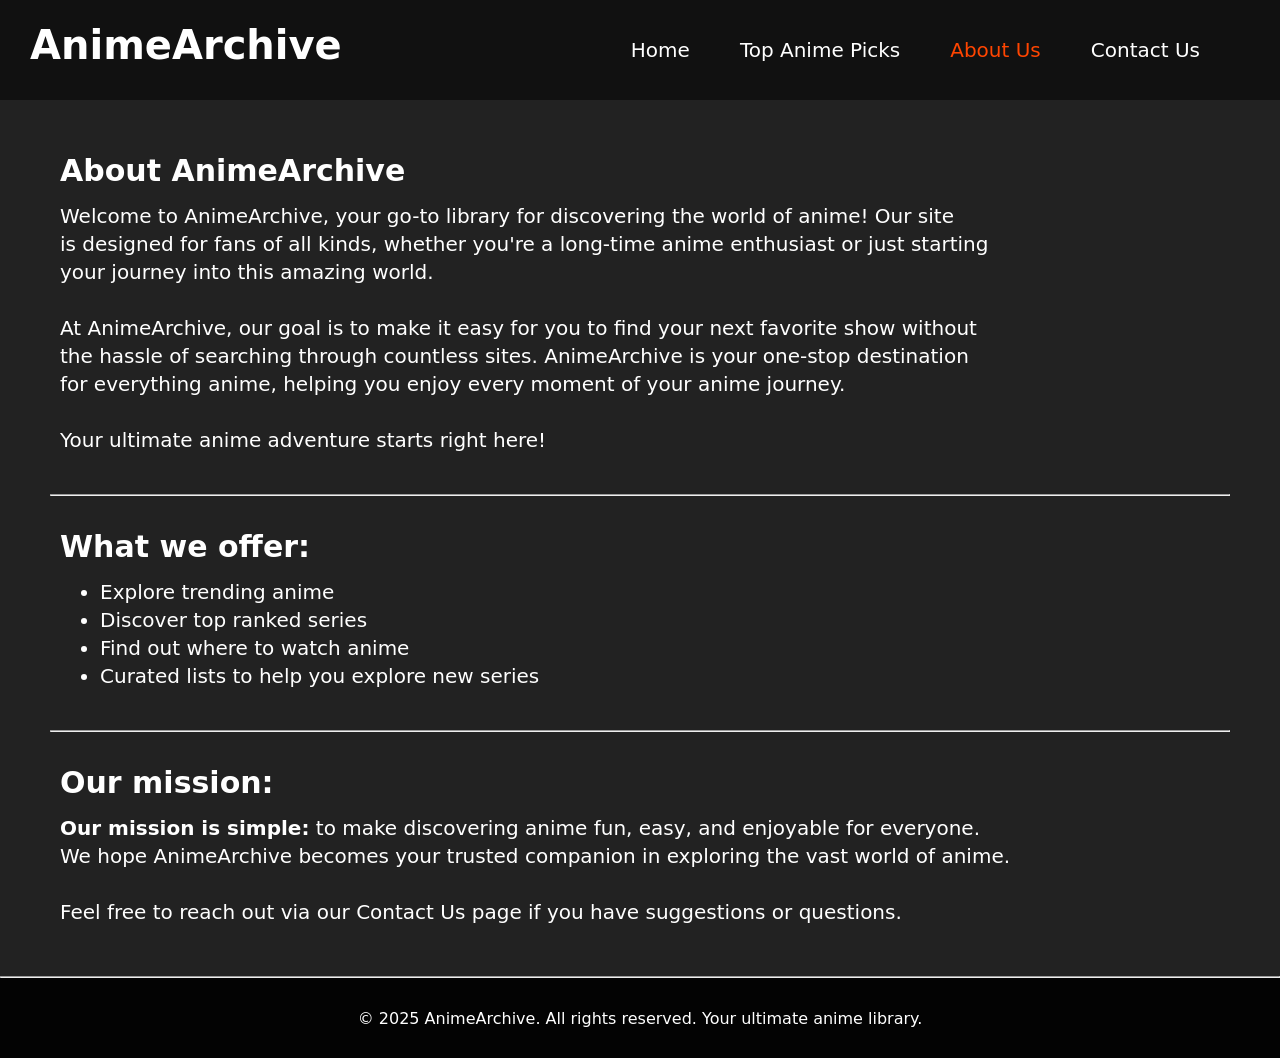
<file: WebProject_II/about.html>
<!DOCTYPE html>
<html lang="en">

<head>
    <meta charset="UTF-8">
    <meta name="viewport" content="width=device-width, initial-scale=1.0">
    <link rel="icon" type="img/png" href="images/icon.png">
    <link rel="stylesheet" href="css/style.css">
    <link rel="stylesheet" href="css/abous.css">
    <title>AnimeArchive</title>
</head>

<body>
    <header>
        <div class="navbar">
            <section>
                <h1>AnimeArchive</h1>

                <input type="checkbox" id="menu-check">

                <label for="menu-check" class="hamburger">
                    <span></span>
                    <span></span>
                    <span></span>
                </label>

                <ul>
                    <li><a href="index.html">Home</a></li>
                    <li><a href="list.html">Top Anime Picks</a></li>
                    <li><a href="about.html" class="active">About Us</a></li>
                    <li><a href="contact.html">Contact Us</a></li>
                </ul>
            </section>
        </div>
    </header>

    <div class="container">
        <div class="text-container1">
            <section>
                <h1>About AnimeArchive</h1>
                <p>Welcome to AnimeArchive, your go-to library for discovering the world of
                    anime!
                    Our
                    site <br> is designed
                    for
                    fans
                    of all kinds, whether you're a long-time anime enthusiast or just starting <br> your journey into
                    this
                    amazing world. <br><br>

                    At AnimeArchive, our goal is to make it easy for you to find your next
                    favorite show without <br>the hassle of searching through countless sites. AnimeArchive is your
                    one-stop
                    destination <br> for everything anime, helping you enjoy every moment of your anime journey.
                    <br><br>

                    Your ultimate anime adventure starts right here!
                </p>
            </section>
        </div>
        <hr>

        <div class="text-container2">
            <section class="text">
                <h1>What we offer:</h1>
                <ul>
                    <li>Explore trending anime</li>
                    <li>Discover top ranked series</li>
                    <li>Find out where to watch anime</li>
                    <li>Curated lists to help you explore new series</li>
                </ul>
            </section>
        </div>
        <hr>
        <div class="text-container3">
            <section class="text">
                <h1>Our mission:</h1>

                <p><b>Our mission is simple:</b> to make discovering anime fun, easy, and enjoyable
                    for
                    everyone. <br> We
                    hope
                    AnimeArchive becomes your trusted companion in exploring the vast world of anime.

                    <br><br>
                    Feel free to reach out via our Contact Us page if you have suggestions or questions.
                </p>
            </section>
        </div>
    </div>

    <hr>

    <footer>
        <p>&copy; 2025 AnimeArchive. All rights reserved. Your ultimate anime library.</p>
    </footer>
</body>

</html>
</file>
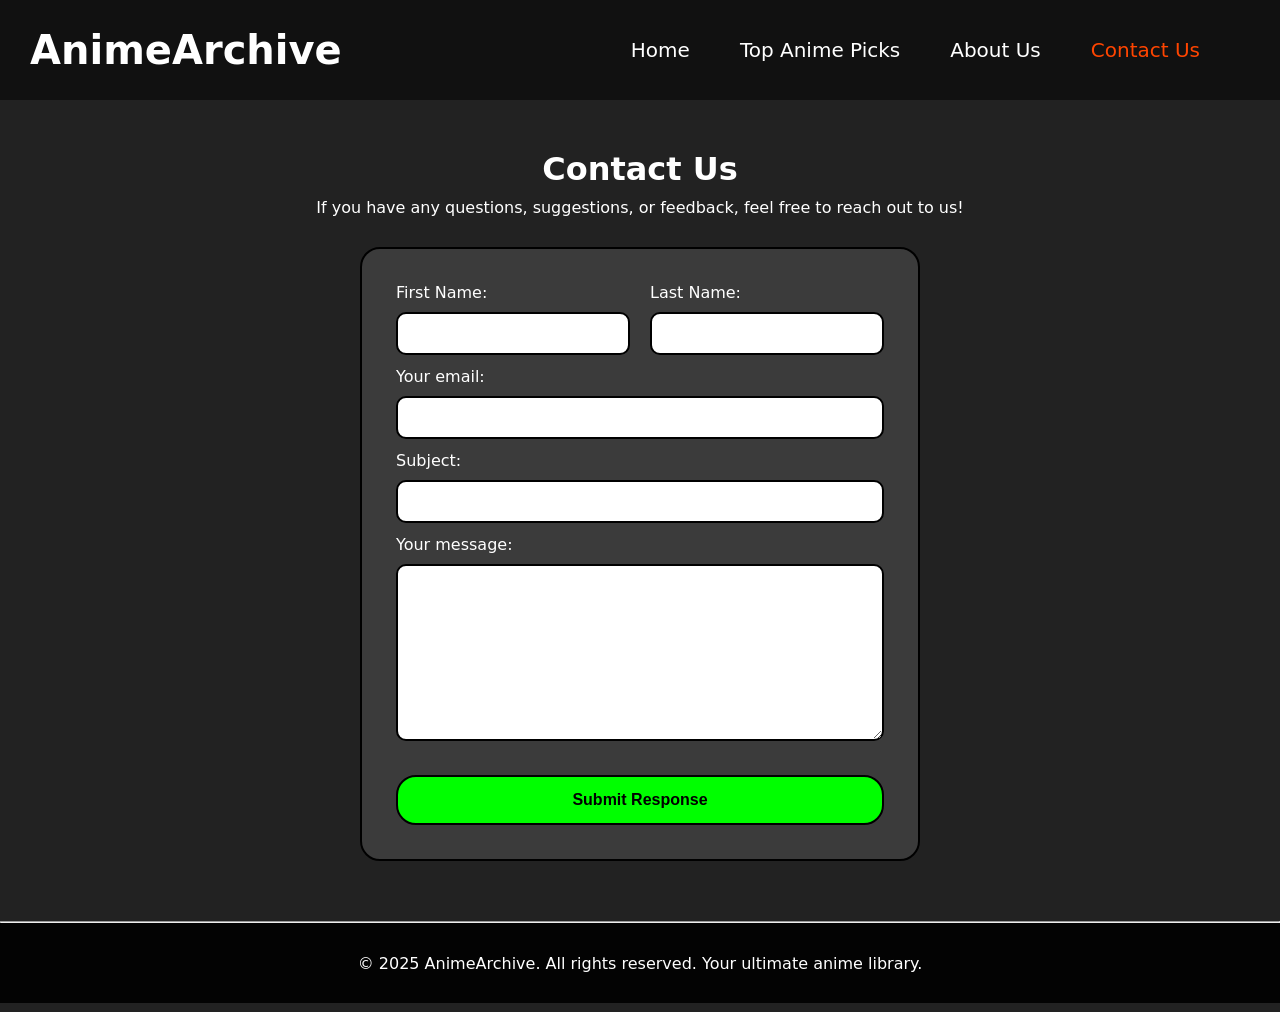
<file: WebProject_II/contact.html>
<!DOCTYPE html>
<html lang="en">

<head>
    <meta charset="UTF-8">
    <meta name="viewport" content="width=device-width, initial-scale=1.0">
    <link rel="icon" type="img/png" href="images/icon.png">
    <link rel="stylesheet" href="css/style.css">
    <link rel="stylesheet" href="css/contact.css">
    <title>AnimeArchive</title>
</head>

<body>
    <header>
        <div class="navbar">
            <section>
                <h1>AnimeArchive</h1>

                <input type="checkbox" id="menu-check">

                <label for="menu-check" class="hamburger">
                    <span></span>
                    <span></span>
                    <span></span>
                </label>

                <ul>
                    <li><a href="index.html">Home</a></li>
                    <li><a href="list.html">Top Anime Picks</a></li>
                    <li><a href="about.html">About Us</a></li>
                    <li><a href="contact.html" class="active">Contact Us</a></li>
                </ul>
            </section>
        </div>
    </header>

    <div class="container">
        <div class="text">
            <h1>Contact Us</h1>
            <p>If you have any questions, suggestions, or feedback, feel free to reach out to us!</p>
        </div>
        <section class="form">
            <div class="form-container">
                <form method="post">
                    <div class="name">
                        <div class="first-name">
                            <label>First Name:</label>
                            <input type="text">
                        </div>

                        <div class="last-name">
                            <label for="">Last Name:</label>
                            <input type="text">
                        </div>
                    </div>

                    <div class="email">
                        <label>Your email:</label>
                        <input type="email">
                    </div>

                    <div class="subject">
                        <label>Subject:</label>
                        <input type="text">
                    </div>

                    <div class="textarea">
                        <p>Your message:</p>
                        <textarea name="Comment" rows="9px" cols="56px" id="con"></textarea>
                    </div>

                    <div class="btn">
                        <input type="submit" value="Submit Response">
                    </div>
                </form>
            </div>
        </section>
    </div>
    <hr>

    <footer>
        <p>&copy; 2025 AnimeArchive. All rights reserved. Your ultimate anime library.</p>
    </footer>

</body>

</html>
</file>
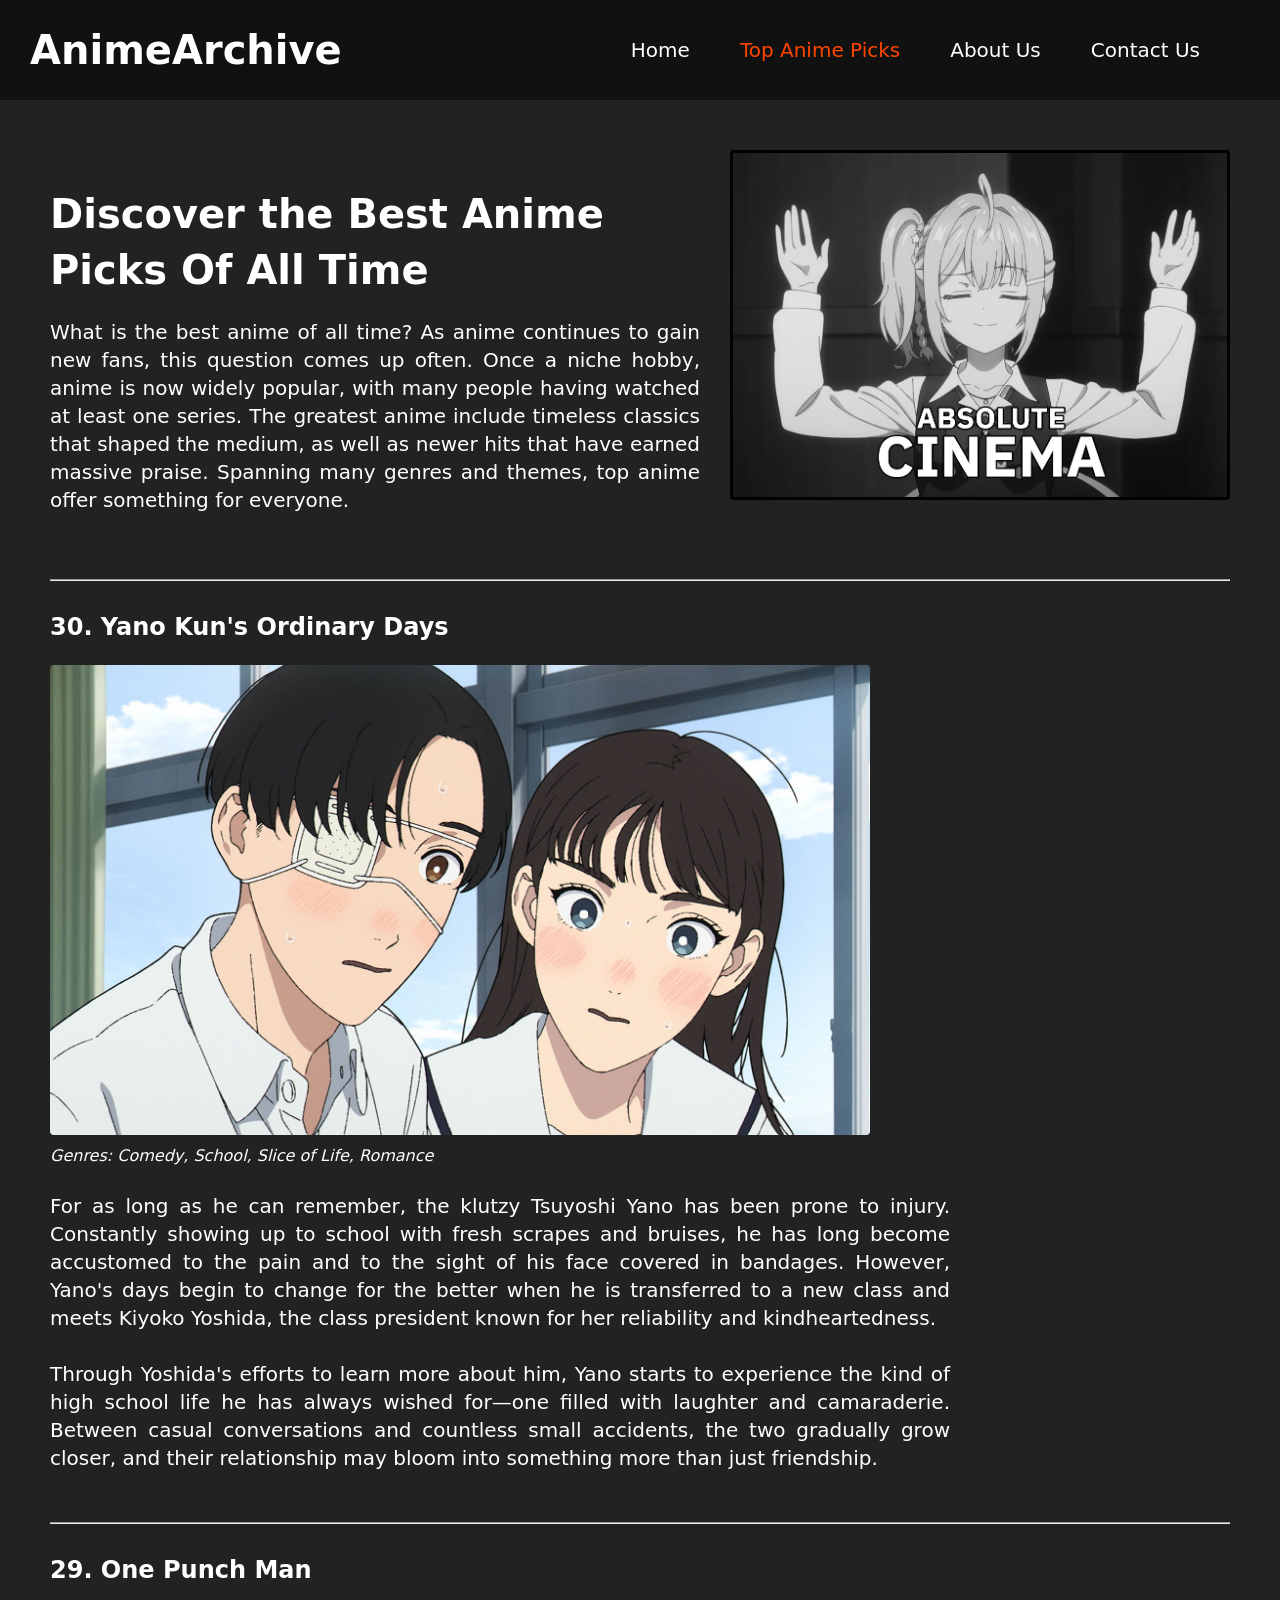
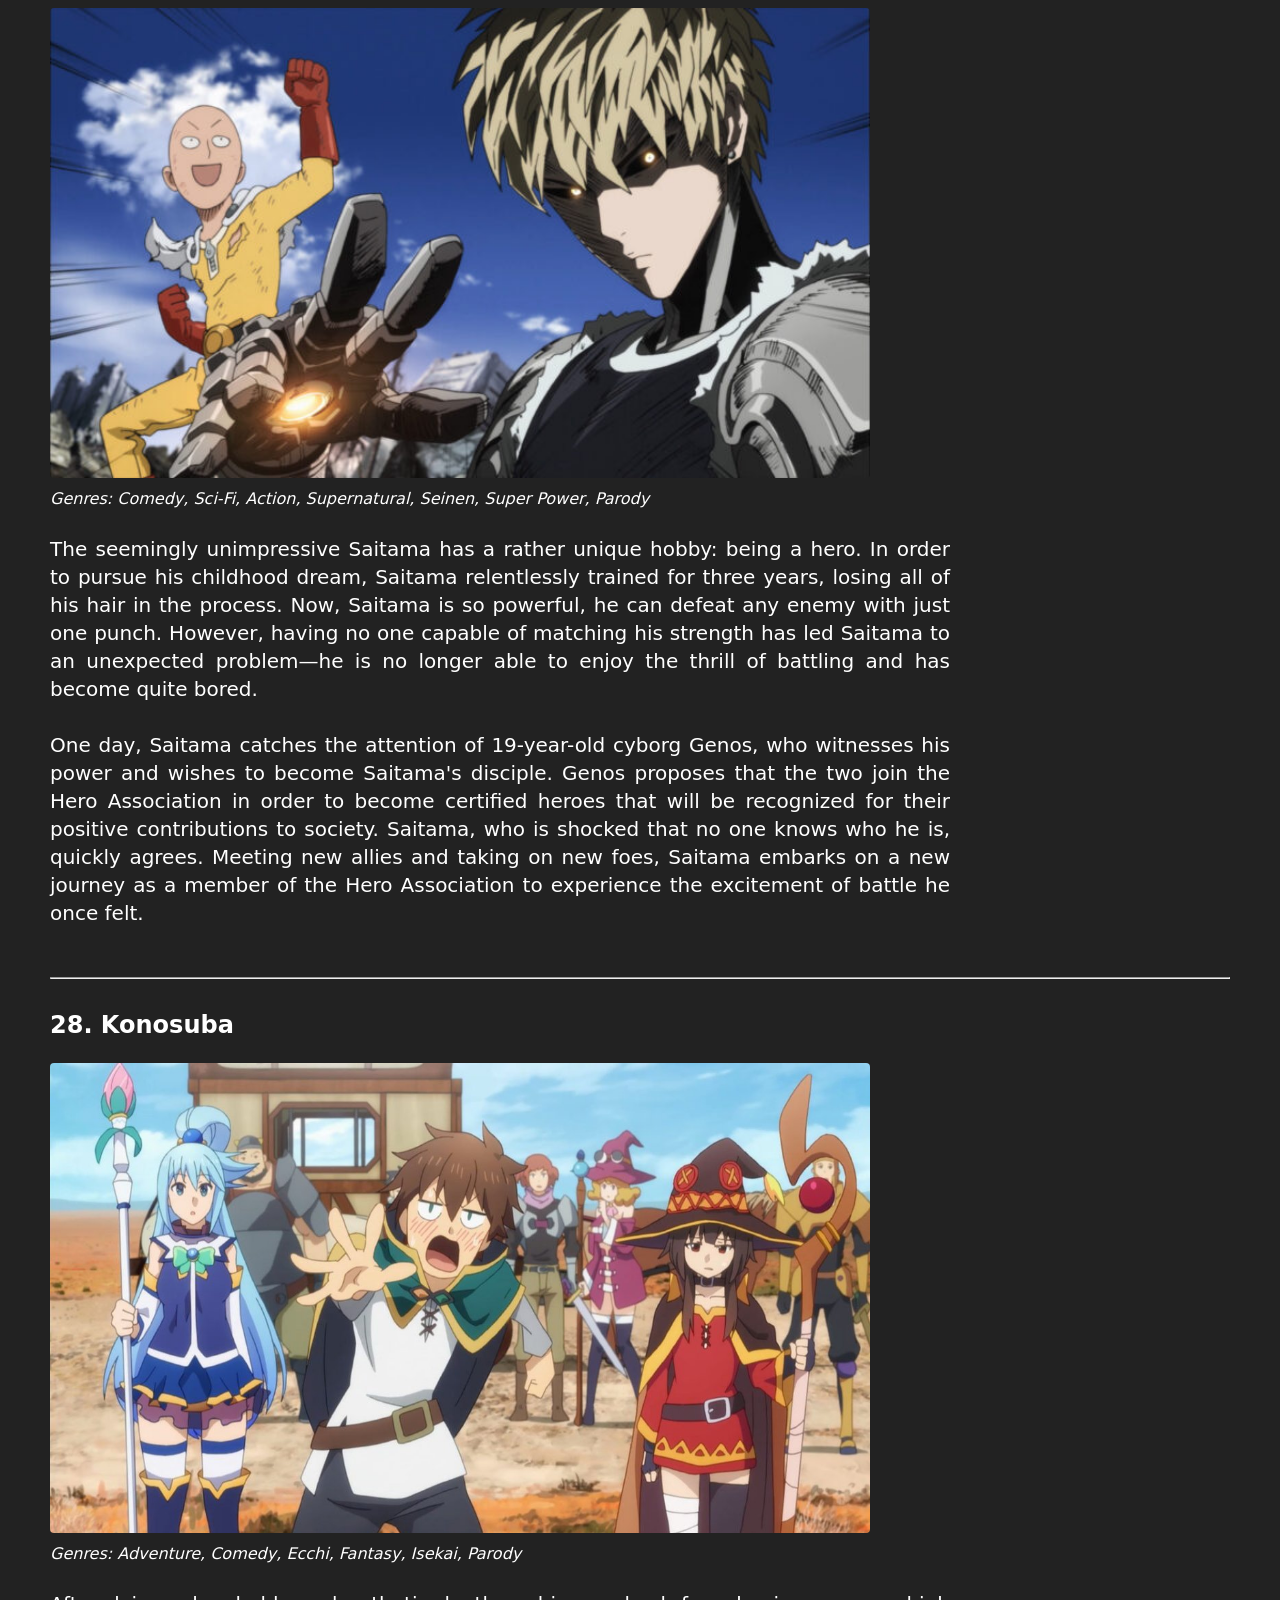
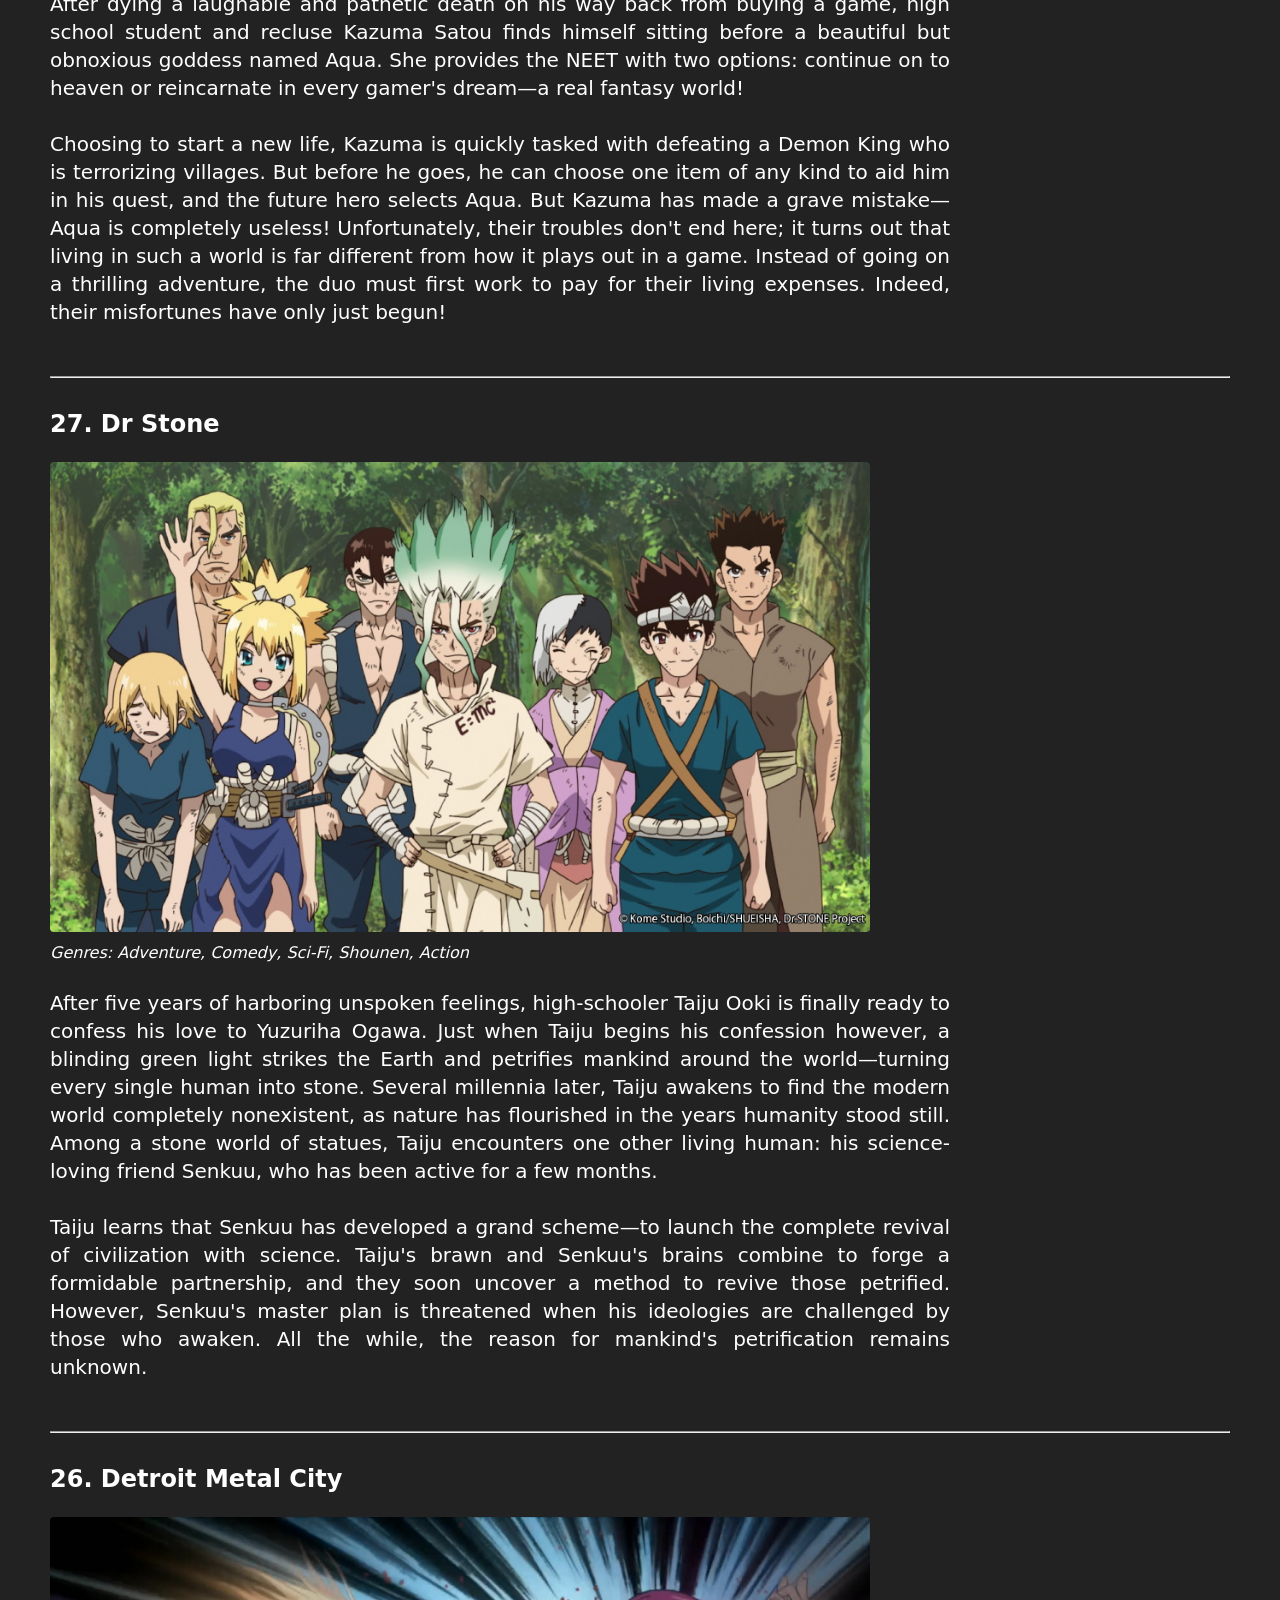
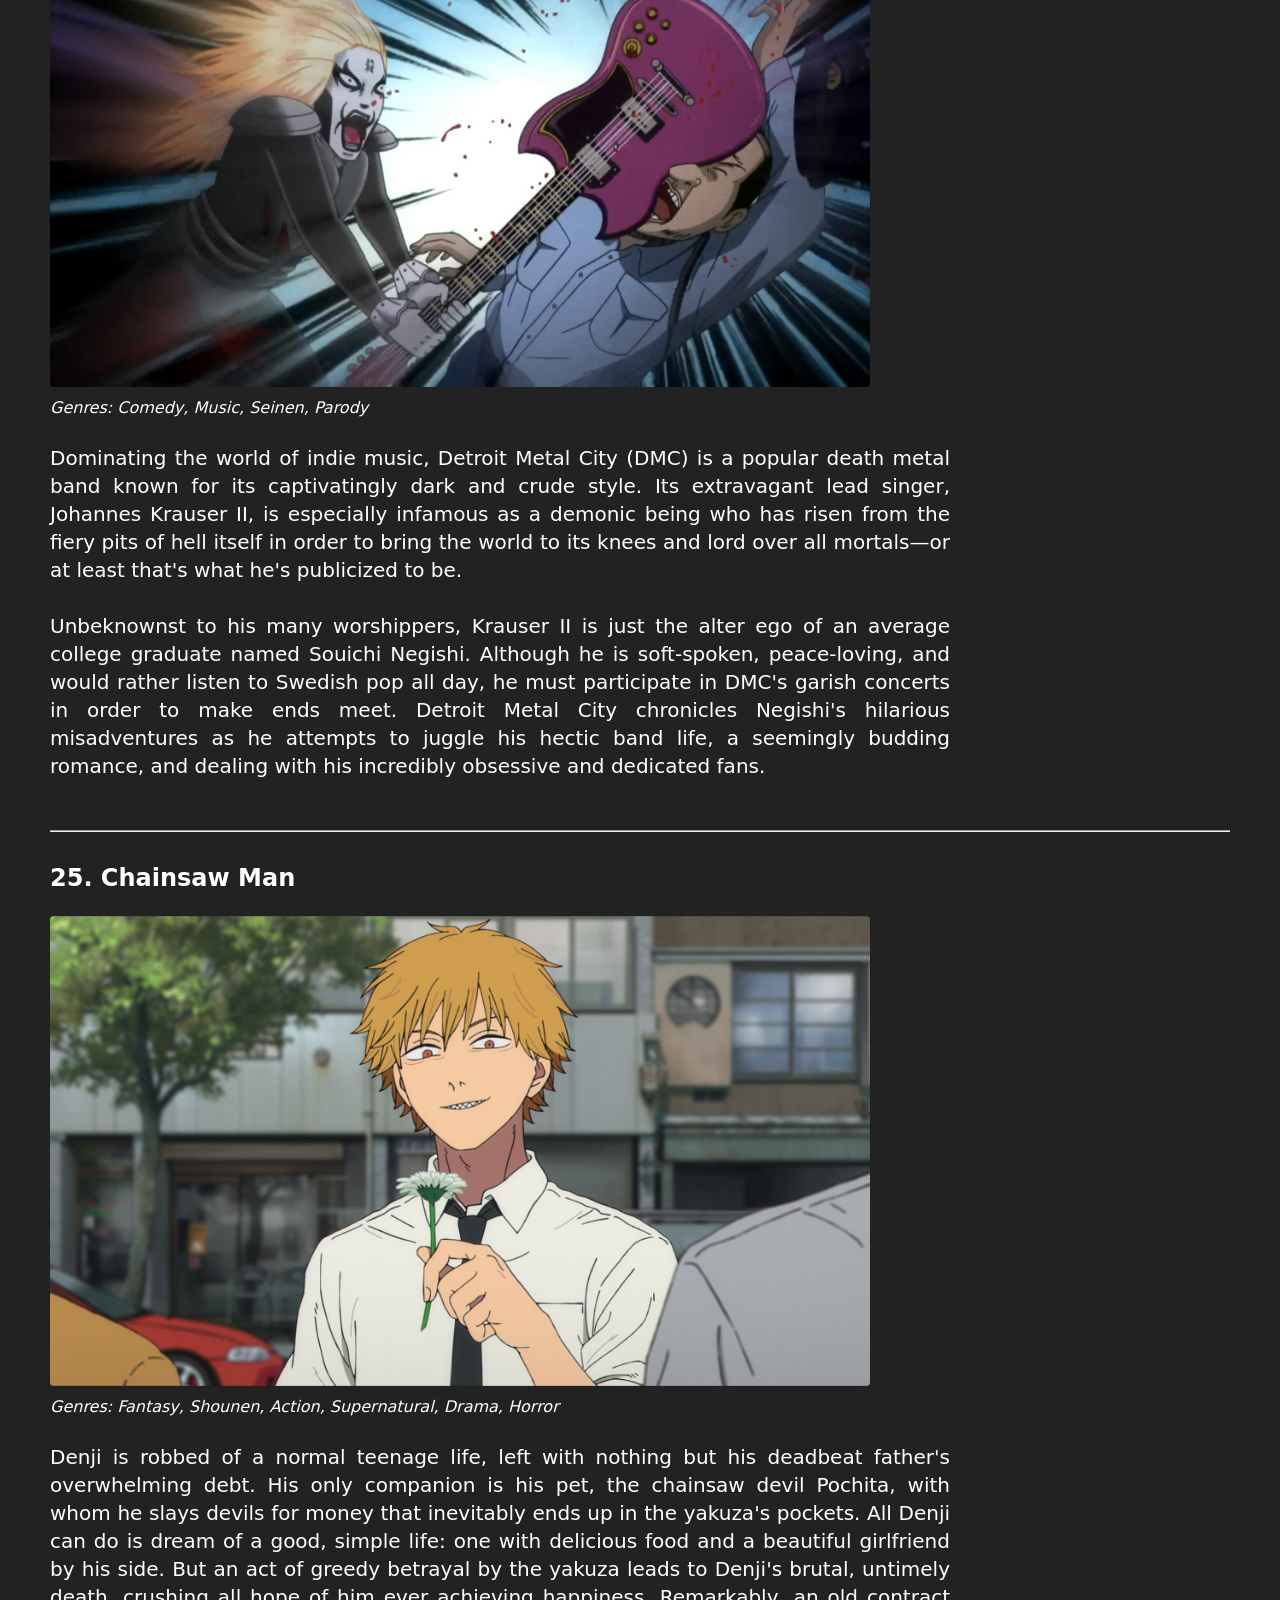
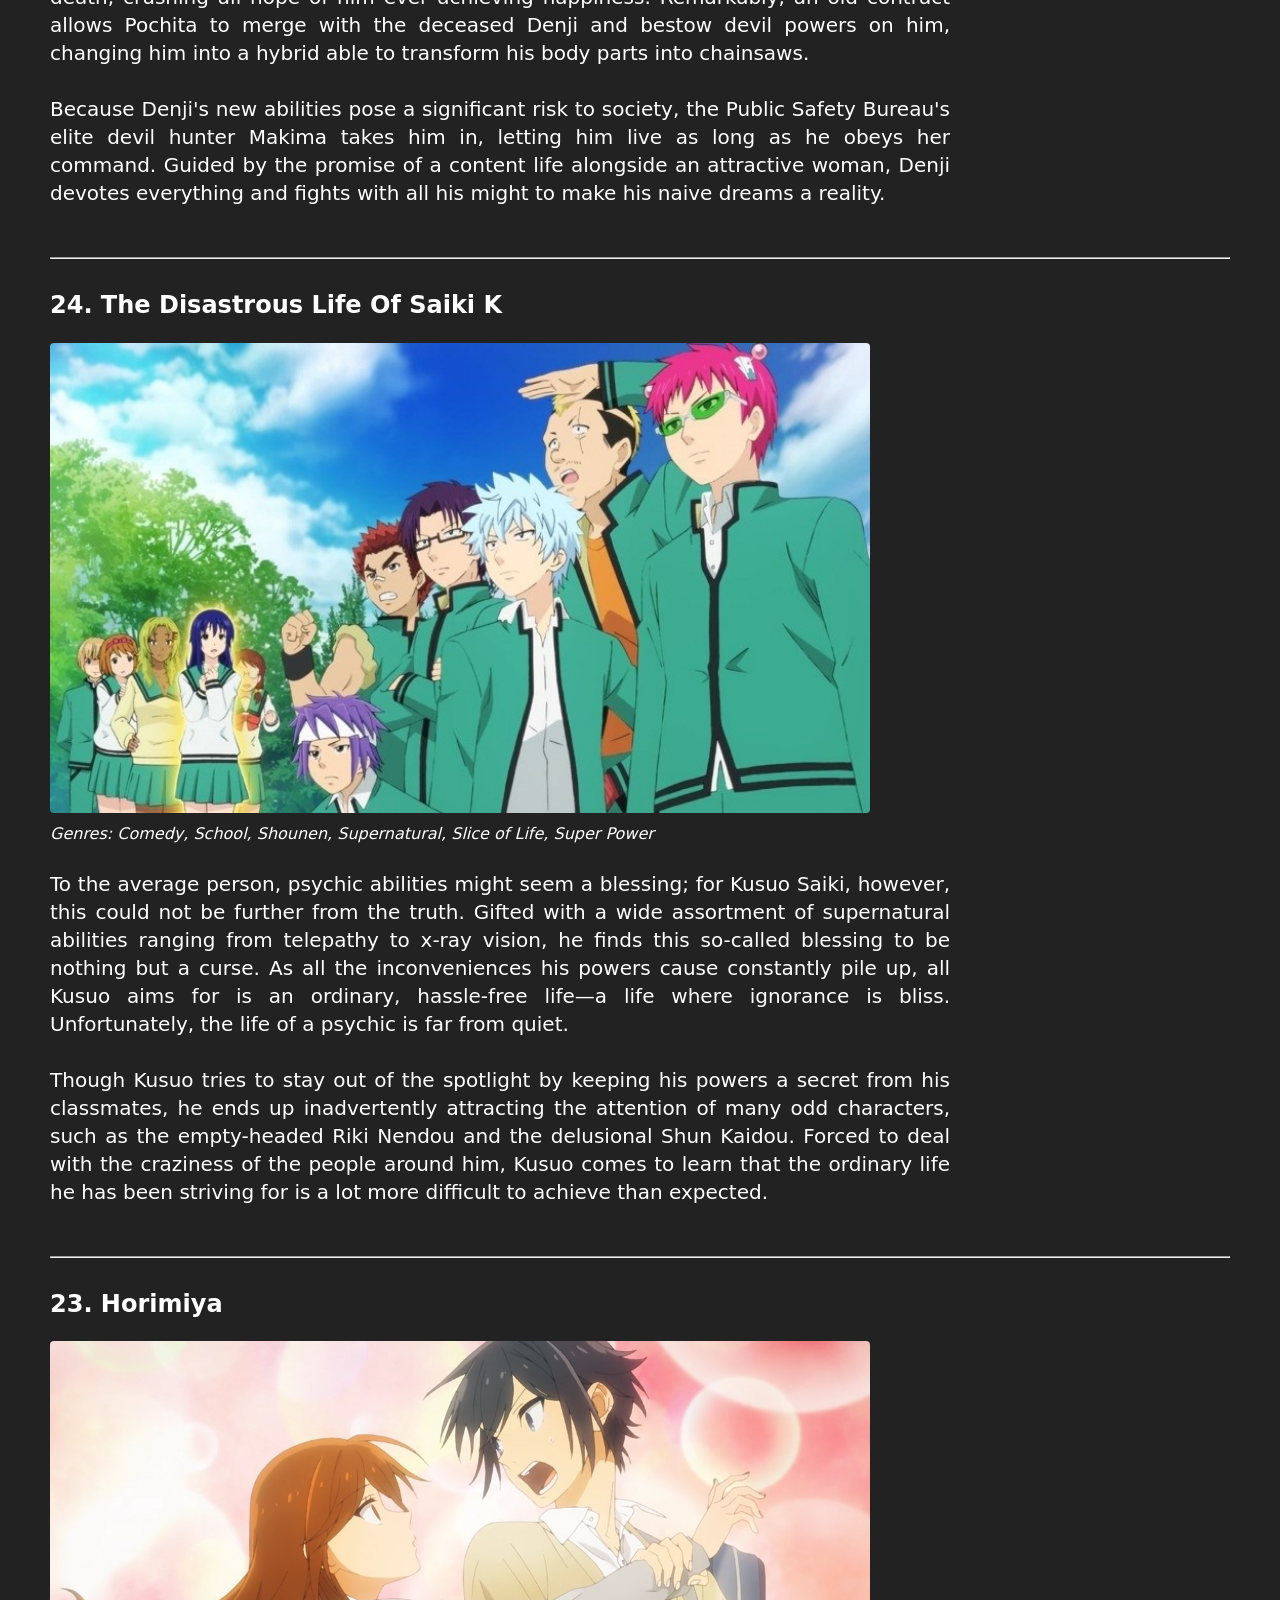
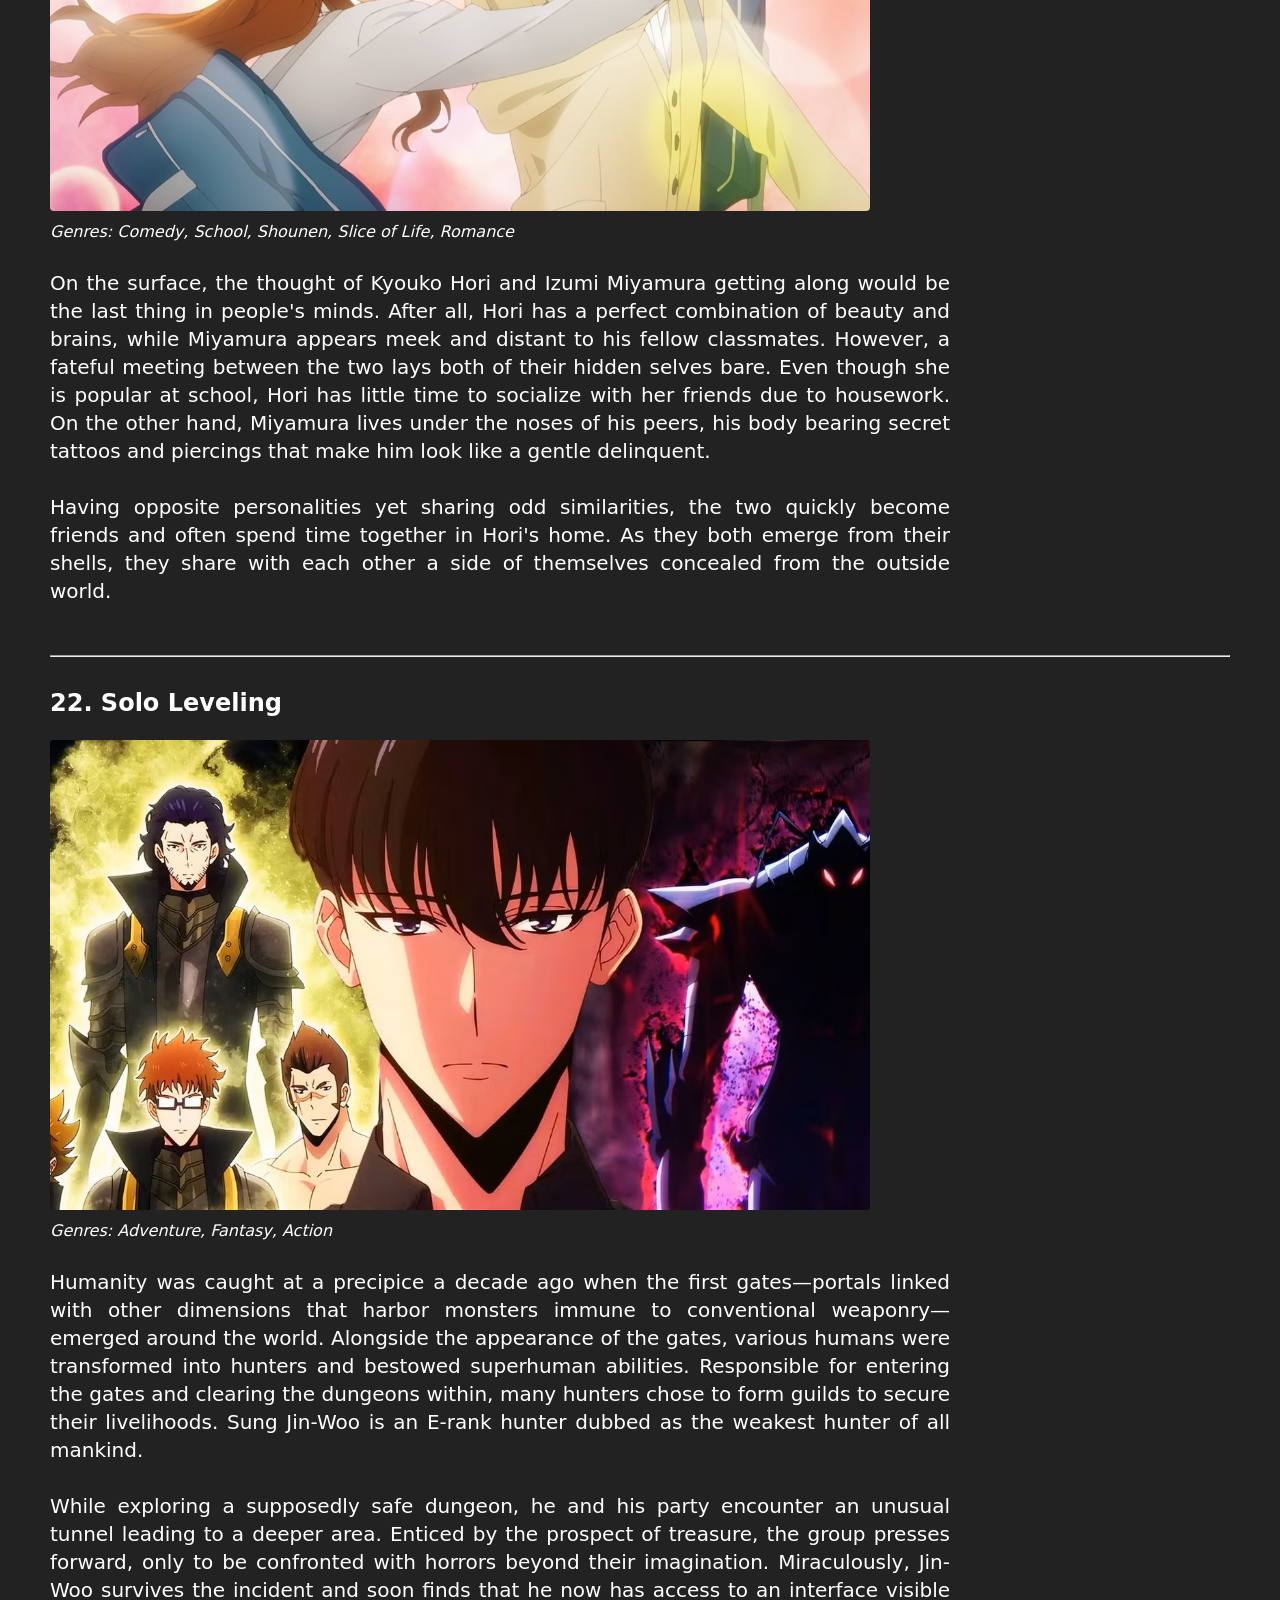
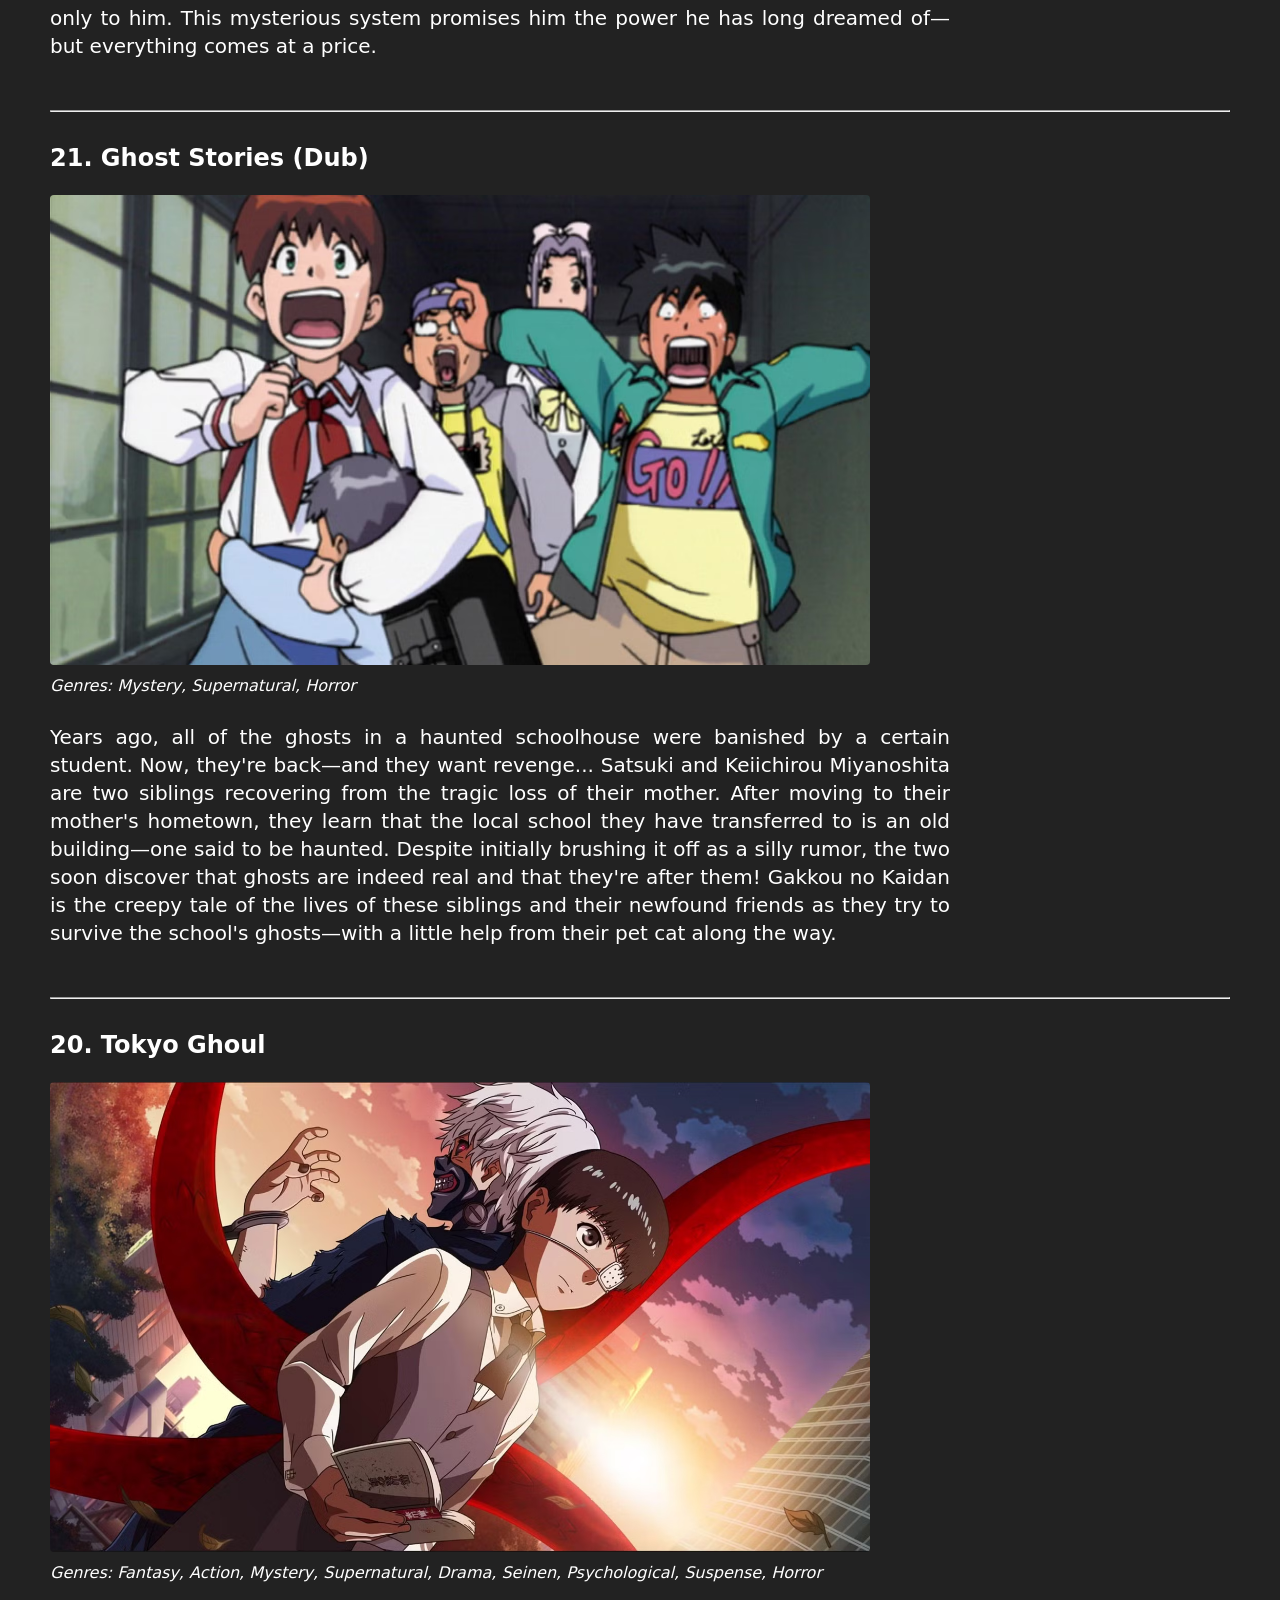
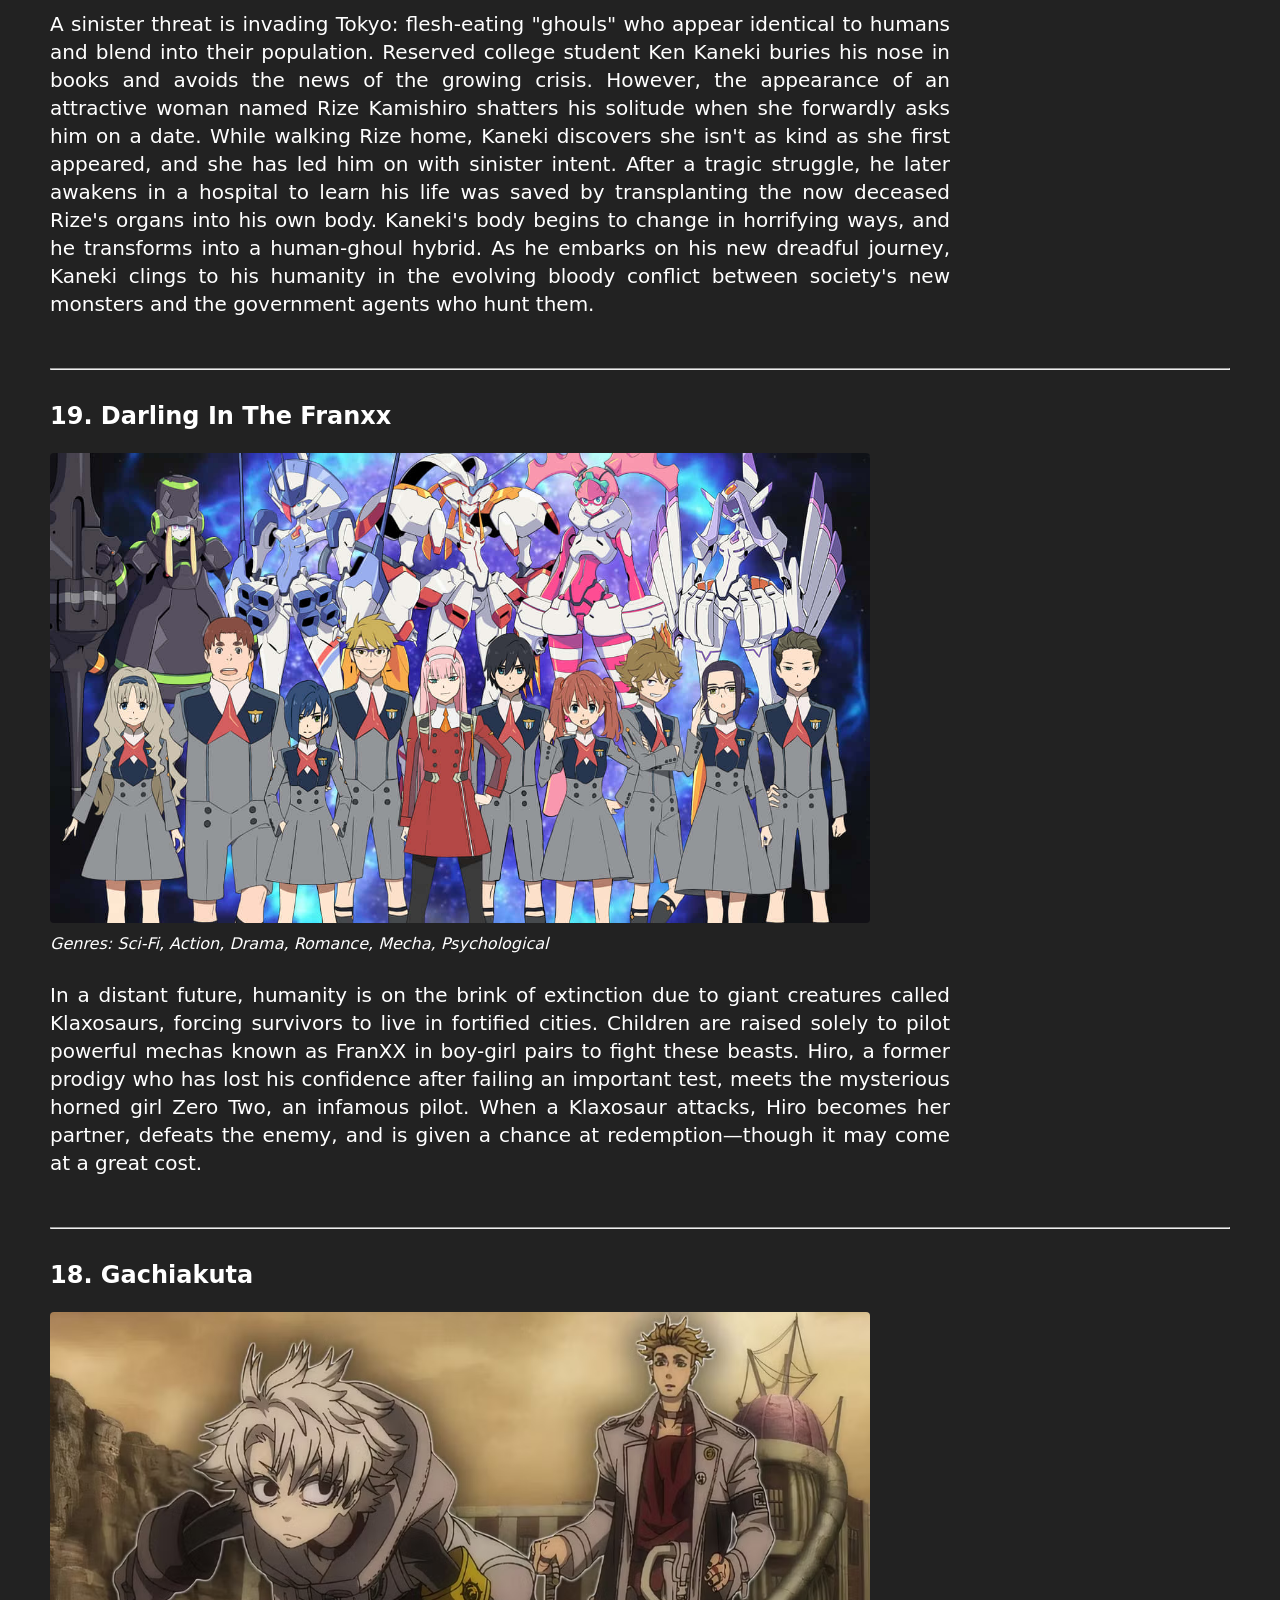
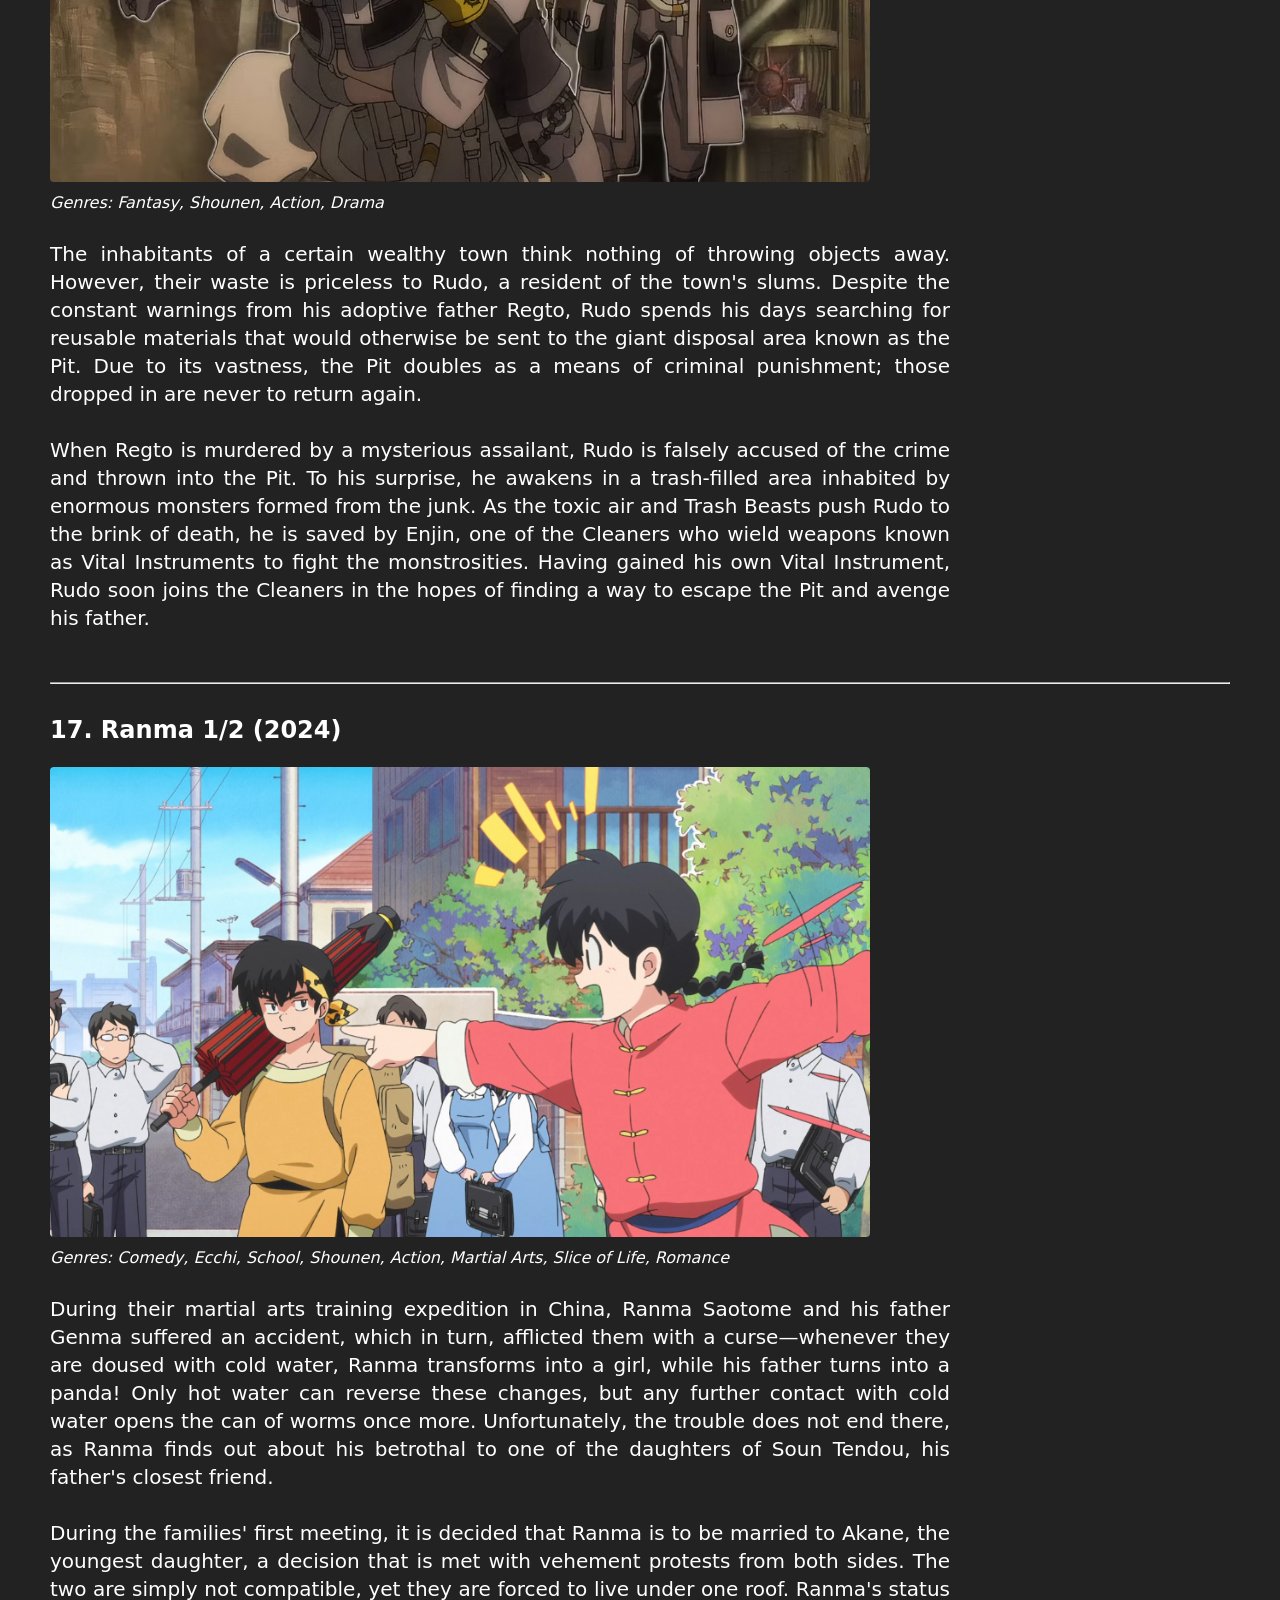
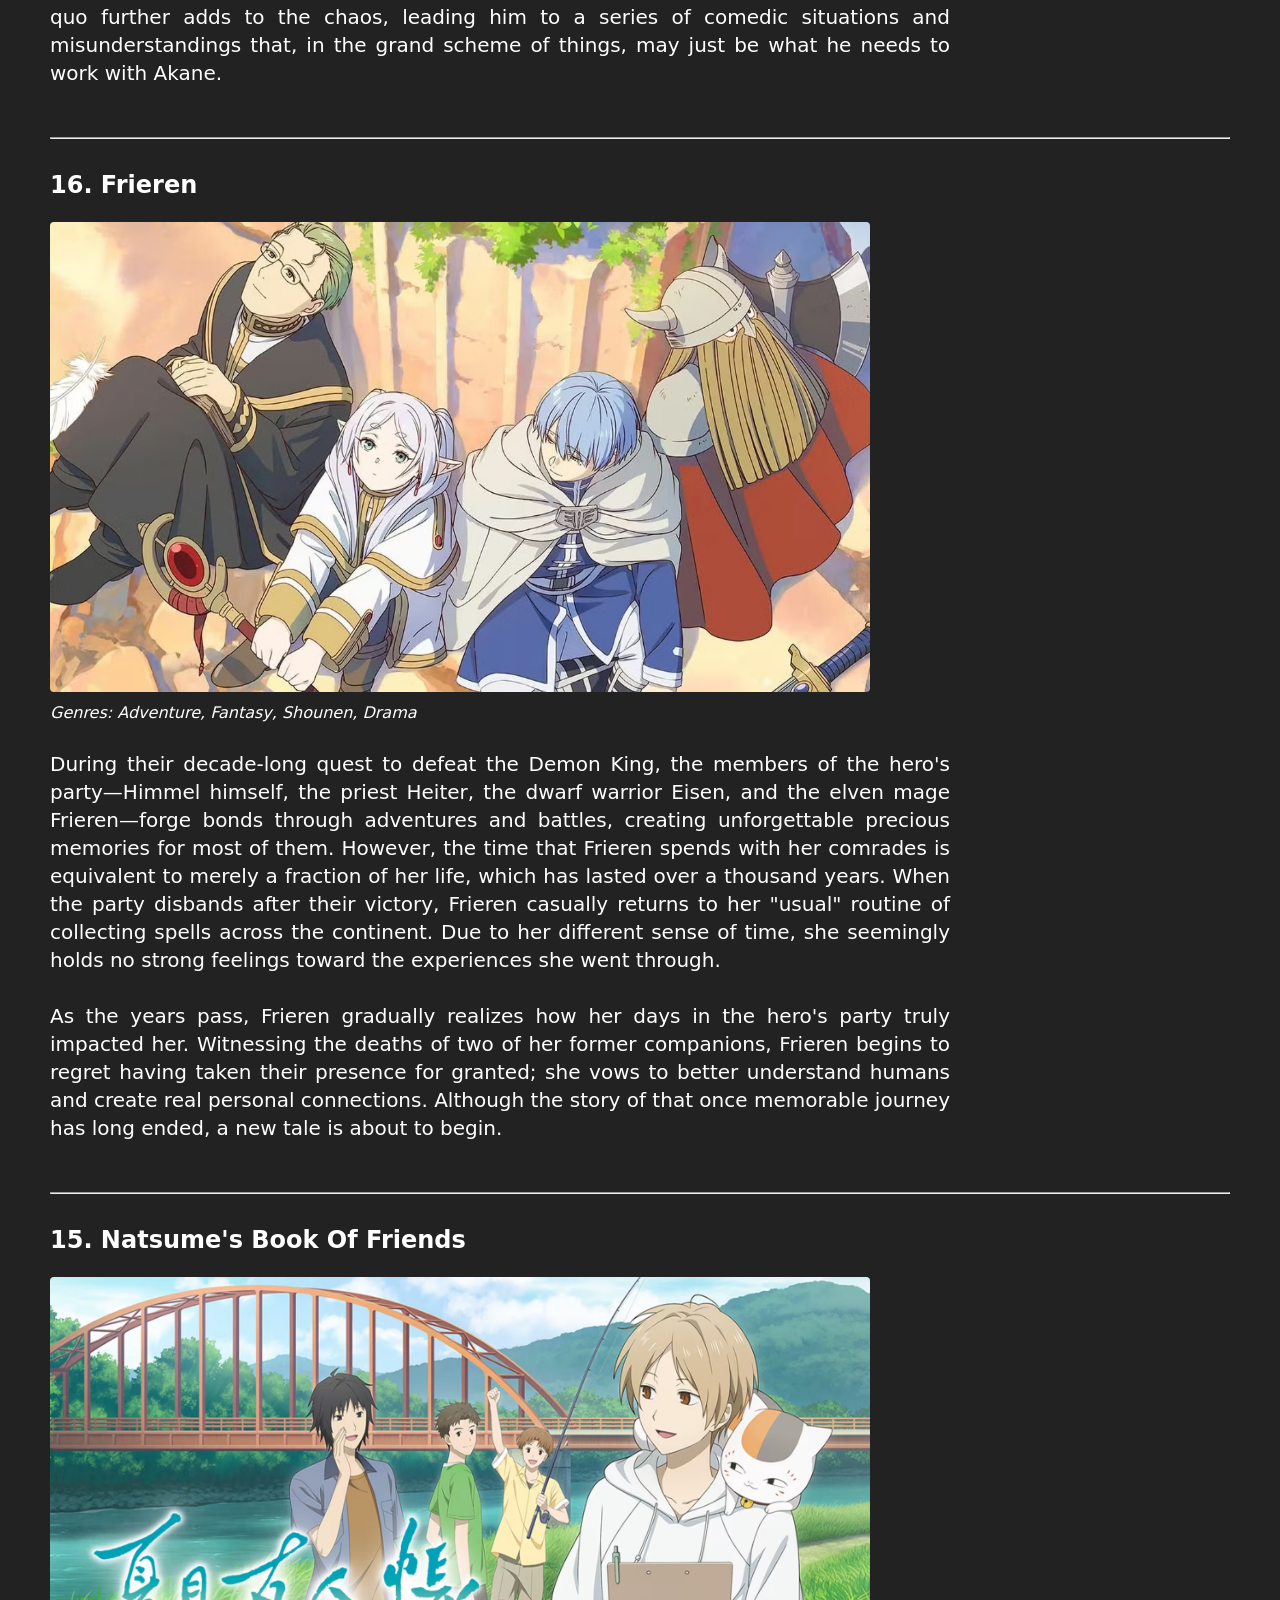
<file: WebProject_II/list.html>
<!DOCTYPE html>
<html lang="en">

<head>
    <meta charset="UTF-8">
    <meta name="viewport" content="width=device-width, initial-scale=1.0">
    <link rel="icon" type="img/png" href="images/icon.png">
    <link rel="stylesheet" href="css/style.css">
    <link rel="stylesheet" href="css/list.css">
    <title>AnimeArchive</title>
</head>

<body>
    <header>
        <div class="navbar">
            <section>
                <h1>AnimeArchive</h1>

                <input type="checkbox" id="menu-check">

                <label for="menu-check" class="hamburger">
                    <span></span>
                    <span></span>
                    <span></span>
                </label>

                <ul>
                    <li><a href="index.html">Home</a></li>
                    <li><a href="list.html" class="active">Top Anime Picks</a></li>
                    <li><a href="about.html">About Us</a></li>
                    <li><a href="contact.html">Contact Us</a></li>
                </ul>
            </section>
        </div>
    </header>

    <div class="container">
        <div class="head-container">
            <section class="head-text">
                <h1>Discover the Best Anime Picks Of All Time</h1>
                <p>What is the best anime of all time? As anime continues to gain new fans, this question comes up
                    often. Once a niche hobby, anime is now widely popular, with many people having watched at least one
                    series. The greatest anime include timeless classics that shaped the medium, as well as newer hits
                    that have earned massive praise. Spanning many genres and themes, top anime offer something for
                    everyone.</p>
            </section>

            <section class="absolute-cinema">
                <img src="images/abo.jpg" alt="alt">
            </section>
        </div>
        <hr>


        <div>
            <section class="item">
                <h1>30. Yano Kun's Ordinary Days</h1>
                <img src="list/yano.jpg" alt="alt">
                <label>Genres: Comedy, School, Slice of Life, Romance</label>
                <p>For as long as he can remember, the klutzy Tsuyoshi Yano has been prone to injury. Constantly showing
                    up to school with fresh scrapes and bruises, he has long become accustomed to the pain and to the
                    sight of his face covered in bandages. However, Yano's days begin to change for the better when he
                    is transferred to a new class and meets Kiyoko Yoshida, the class president known for her
                    reliability and kindheartedness. <br><br> Through Yoshida's efforts to learn more about him, Yano
                    starts to
                    experience the kind of high school life he has always wished for—one filled with laughter and
                    camaraderie. Between casual conversations and countless small accidents, the two gradually grow
                    closer, and their relationship may bloom into something more than just friendship.
                </p>
            </section>
            <hr>

            <section class="item">
                <h1>29. One Punch Man</h1>
                <img src="list/one-punch-man-season-3-anime-768x432.jpg" alt="alt">
                <label>Genres: Comedy, Sci-Fi, Action, Supernatural, Seinen, Super Power, Parody</label>
                <p>The seemingly unimpressive Saitama has a rather unique hobby: being a hero. In order to pursue his
                    childhood dream, Saitama relentlessly trained for three years, losing all of his hair in the
                    process. Now, Saitama is so powerful, he can defeat any enemy with just one punch. However, having
                    no one capable of matching his strength has led Saitama to an unexpected problem—he is no longer
                    able to enjoy the thrill of battling and has become quite bored. <br><br> One day, Saitama catches
                    the
                    attention of 19-year-old cyborg Genos, who witnesses his power and wishes to become Saitama's
                    disciple. Genos proposes that the two join the Hero Association in order to become certified heroes
                    that will be recognized for their positive contributions to society. Saitama, who is shocked that no
                    one knows who he is, quickly agrees. Meeting new allies and taking on new foes, Saitama embarks on a
                    new journey as a member of the Hero Association to experience the excitement of battle he once felt.
                </p>
            </section>
            <hr>

            <section class="item">
                <h1>28. Konosuba</h1>
                <img src="list/reapers-reviews-konosuba-s2.jpg" alt="alt">
                <label>Genres: Adventure, Comedy, Ecchi, Fantasy, Isekai, Parody</label>
                <p>After dying a laughable and pathetic death on his way back from buying a game, high school student
                    and recluse Kazuma Satou finds himself sitting before a beautiful but obnoxious goddess named Aqua.
                    She provides the NEET with two options: continue on to heaven or reincarnate in every gamer's
                    dream—a real fantasy world! <br><br> Choosing to start a new life, Kazuma is quickly tasked with
                    defeating a
                    Demon King who is terrorizing villages. But before he goes, he can choose one item of any kind to
                    aid him in his quest, and the future hero selects Aqua. But Kazuma has made a grave mistake—Aqua is
                    completely useless! Unfortunately, their troubles don't end here; it turns out that living in such a
                    world is far different from how it plays out in a game. Instead of going on a thrilling adventure,
                    the duo must first work to pay for their living expenses. Indeed, their misfortunes have only just
                    begun!
                </p>
            </section>
            <hr>

            <section class="item">
                <h1>27. Dr Stone</h1>
                <img src="list/dr-stone-clothes.jpg" alt="alt">
                <label>Genres: Adventure, Comedy, Sci-Fi, Shounen, Action</label>
                <p>After five years of harboring unspoken feelings, high-schooler Taiju Ooki is finally ready to confess
                    his love to Yuzuriha Ogawa. Just when Taiju begins his confession however, a blinding green light
                    strikes the Earth and petrifies mankind around the world—turning every single human into stone.
                    Several millennia later, Taiju awakens to find the modern world completely nonexistent, as nature
                    has flourished in the years humanity stood still. Among a stone world of statues, Taiju encounters
                    one other living human: his science-loving friend Senkuu, who has been active for a few months.
                    <br><br>
                    Taiju learns that Senkuu has developed a grand scheme—to launch the complete revival of civilization
                    with science. Taiju's brawn and Senkuu's brains combine to forge a formidable partnership, and they
                    soon uncover a method to revive those petrified. However, Senkuu's master plan is threatened when
                    his ideologies are challenged by those who awaken. All the while, the reason for mankind's
                    petrification remains unknown.
                </p>
            </section>
            <hr>

            <section class="item">
                <h1>26. Detroit Metal City</h1>
                <img src="list/detroit.jpg" alt="alt">
                <label>Genres: Comedy, Music, Seinen, Parody</label>
                <p>Dominating the world of indie music, Detroit Metal City (DMC) is a popular death metal band known for
                    its captivatingly dark and crude style. Its extravagant lead singer, Johannes Krauser II, is
                    especially infamous as a demonic being who has risen from the fiery pits of hell itself in order to
                    bring the world to its knees and lord over all mortals—or at least that's what he's publicized to
                    be.
                    <br><br> Unbeknownst to his many worshippers, Krauser II is just the alter ego of an average college
                    graduate named Souichi Negishi. Although he is soft-spoken, peace-loving, and would rather listen to
                    Swedish pop all day, he must participate in DMC's garish concerts in order to make ends meet.
                    Detroit Metal City chronicles Negishi's hilarious misadventures as he attempts to juggle his hectic
                    band life, a seemingly budding romance, and dealing with his incredibly obsessive and dedicated
                    fans.
                </p>
            </section>
            <hr>

            <section class="item">
                <h1>25. Chainsaw Man</h1>
                <img src="list/chainsaw.jpg" alt="alt">
                <label>Genres: Fantasy, Shounen, Action, Supernatural, Drama, Horror</label>
                <p>Denji is robbed of a normal teenage life, left with nothing but his deadbeat father's overwhelming
                    debt. His only companion is his pet, the chainsaw devil Pochita, with whom he slays devils for money
                    that inevitably ends up in the yakuza's pockets. All Denji can do is dream of a good, simple life:
                    one with delicious food and a beautiful girlfriend by his side. But an act of greedy betrayal by the
                    yakuza leads to Denji's brutal, untimely death, crushing all hope of him ever achieving happiness.
                    Remarkably, an old contract allows Pochita to merge with the deceased Denji and bestow devil powers
                    on him, changing him into a hybrid able to transform his body parts into chainsaws. <br><br> Because
                    Denji's
                    new abilities pose a significant risk to society, the Public Safety Bureau's elite devil hunter
                    Makima takes him in, letting him live as long as he obeys her command. Guided by the promise of a
                    content life alongside an attractive woman, Denji devotes everything and fights with all his might
                    to make his naive dreams a reality.
                </p>
            </section>
            <hr>

            <section class="item">
                <h1>24. The Disastrous Life Of Saiki K</h1>
                <img src="list/Cover-Issue.jpg" alt="alt">
                <label>Genres: Comedy, School, Shounen, Supernatural, Slice of Life, Super Power</label>
                <p>To the average person, psychic abilities might seem a blessing; for Kusuo Saiki, however, this could
                    not be further from the truth. Gifted with a wide assortment of supernatural abilities ranging from
                    telepathy to x-ray vision, he finds this so-called blessing to be nothing but a curse. As all the
                    inconveniences his powers cause constantly pile up, all Kusuo aims for is an ordinary, hassle-free
                    life—a life where ignorance is bliss. Unfortunately, the life of a psychic is far from quiet.
                    <br><br>Though
                    Kusuo tries to stay out of the spotlight by keeping his powers a secret from his classmates, he ends
                    up inadvertently attracting the attention of many odd characters, such as the empty-headed Riki
                    Nendou and the delusional Shun Kaidou. Forced to deal with the craziness of the people around him,
                    Kusuo comes to learn that the ordinary life he has been striving for is a lot more difficult to
                    achieve than expected.
                </p>
            </section>
            <hr>

            <section class="item">
                <h1>23. Horimiya</h1>
                <img src="list/horimiya-01.jpg" alt="alt">
                <label>Genres: Comedy, School, Shounen, Slice of Life, Romance</label>
                <p>On the surface, the thought of Kyouko Hori and Izumi Miyamura getting along would be the last thing
                    in people's minds. After all, Hori has a perfect combination of beauty and brains, while Miyamura
                    appears meek and distant to his fellow classmates. However, a fateful meeting between the two lays
                    both of their hidden selves bare. Even though she is popular at school, Hori has little time to
                    socialize with her friends due to housework. On the other hand, Miyamura lives under the noses of
                    his peers, his body bearing secret tattoos and piercings that make him look like a gentle
                    delinquent. <br><br>Having opposite personalities yet sharing odd similarities, the two quickly
                    become
                    friends and often spend time together in Hori's home. As they both emerge from their shells, they
                    share with each other a side of themselves concealed from the outside world.
                </p>
            </section>
            <hr>

            <section class="item">
                <h1>22. Solo Leveling</h1>
                <img src="list/solo-leveling-season-2-episode-11-sung-jinwoo-japanese-s-rank-hunters-ant-king-1.avif"
                    alt="alt">
                <label>Genres: Adventure, Fantasy, Action</label>
                <p>Humanity was caught at a precipice a decade ago when the first gates—portals linked with other
                    dimensions that harbor monsters immune to conventional weaponry—emerged around the world. Alongside
                    the appearance of the gates, various humans were transformed into hunters and bestowed superhuman
                    abilities. Responsible for entering the gates and clearing the dungeons within, many hunters chose
                    to form guilds to secure their livelihoods. Sung Jin-Woo is an E-rank hunter dubbed as the weakest
                    hunter of all mankind. <br><br> While exploring a supposedly safe dungeon, he and his party
                    encounter an
                    unusual tunnel leading to a deeper area. Enticed by the prospect of treasure, the group presses
                    forward, only to be confronted with horrors beyond their imagination. Miraculously, Jin-Woo survives
                    the incident and soon finds that he now has access to an interface visible only to him. This
                    mysterious system promises him the power he has long dreamed of—but everything comes at a price.
                </p>
            </section>
            <hr>

            <section class="item">
                <h1>21. Ghost Stories (Dub)</h1>
                <img src="list/Ghost-Stories-anime.avif" alt="alt">
                <label>Genres: Mystery, Supernatural, Horror</label>
                <p>Years ago, all of the ghosts in a haunted schoolhouse were banished by a certain student. Now,
                    they're back—and they want revenge... Satsuki and Keiichirou Miyanoshita are two siblings recovering
                    from the tragic loss of their mother. After moving to their mother's hometown, they learn that the
                    local school they have transferred to is an old building—one said to be haunted. Despite initially
                    brushing it off as a silly rumor, the two soon discover that ghosts are indeed real and that they're
                    after them! Gakkou no Kaidan is the creepy tale of the lives of these siblings and their newfound
                    friends as they try to survive the school's ghosts—with a little help from their pet cat along the
                    way.
                </p>
            </section>
            <hr>

            <section class="item">
                <h1>20. Tokyo Ghoul</h1>
                <img src="list/Tokyo-Ghoul-PR-Poster.avif" alt="alt">
                <label>Genres: Fantasy, Action, Mystery, Supernatural, Drama, Seinen, Psychological, Suspense,
                    Horror</label>
                <p>A sinister threat is invading Tokyo: flesh-eating "ghouls" who appear identical to humans and blend
                    into their population. Reserved college student Ken Kaneki buries his nose in books and avoids the
                    news of the growing crisis. However, the appearance of an attractive woman named Rize Kamishiro
                    shatters his solitude when she forwardly asks him on a date. While walking Rize home, Kaneki
                    discovers she isn't as kind as she first appeared, and she has led him on with sinister intent.
                    After a tragic struggle, he later awakens in a hospital to learn his life was saved by transplanting
                    the now deceased Rize's organs into his own body. Kaneki's body begins to change in horrifying ways,
                    and he transforms into a human-ghoul hybrid. As he embarks on his new dreadful journey, Kaneki
                    clings to his humanity in the evolving bloody conflict between society's new monsters and the
                    government agents who hunt them.
                </p>
            </section>
            <hr>

            <section class="item">
                <h1>19. Darling In The Franxx</h1>
                <img src="list/darling-in-the-franxx-pictures-vfr5eohank1cnwlx.jpg" alt="alt">
                <label>Genres: Sci-Fi, Action, Drama, Romance, Mecha, Psychological</label>
                <p>In a distant future, humanity is on the brink of extinction due to giant creatures called Klaxosaurs,
                    forcing survivors to live in fortified cities. Children are raised solely to pilot powerful mechas
                    known as FranXX in boy-girl pairs to fight these beasts. Hiro, a former prodigy who has lost his
                    confidence after failing an important test, meets the mysterious horned girl Zero Two, an infamous
                    pilot. When a Klaxosaur attacks, Hiro becomes her partner, defeats the enemy, and is given a chance
                    at redemption—though it may come at a great cost.
                </p>
            </section>
            <hr>

            <section class="item">
                <h1>18. Gachiakuta</h1>
                <img src="list/gachiakuta-rudo-and-enjin-outside-cleaner-hq-on-the-ground.avif" alt="alt">
                <label>Genres: Fantasy, Shounen, Action, Drama</label>
                <p>The inhabitants of a certain wealthy town think nothing of throwing objects away. However, their
                    waste is priceless to Rudo, a resident of the town's slums. Despite the constant warnings from his
                    adoptive father Regto, Rudo spends his days searching for reusable materials that would otherwise be
                    sent to the giant disposal area known as the Pit. Due to its vastness, the Pit doubles as a means of
                    criminal punishment; those dropped in are never to return again. <br> <br> When Regto is murdered by
                    a
                    mysterious assailant, Rudo is falsely accused of the crime and thrown into the Pit. To his surprise,
                    he awakens in a trash-filled area inhabited by enormous monsters formed from the junk. As the toxic
                    air and Trash Beasts push Rudo to the brink of death, he is saved by Enjin, one of the Cleaners who
                    wield weapons known as Vital Instruments to fight the monstrosities. Having gained his own Vital
                    Instrument, Rudo soon joins the Cleaners in the hopes of finding a way to escape the Pit and avenge
                    his father.
                </p>
            </section>
            <hr>

            <section class="item">
                <h1>17. Ranma 1/2 (2024)</h1>
                <img src="list/ranma.jpg" alt="alt">
                <label>Genres: Comedy, Ecchi, School, Shounen, Action, Martial Arts, Slice of Life, Romance</label>
                <p>During their martial arts training expedition in China, Ranma Saotome and his father Genma suffered
                    an accident, which in turn, afflicted them with a curse—whenever they are doused with cold water,
                    Ranma transforms into a girl, while his father turns into a panda! Only hot water can reverse these
                    changes, but any further contact with cold water opens the can of worms once more. Unfortunately,
                    the trouble does not end there, as Ranma finds out about his betrothal to one of the daughters of
                    Soun Tendou, his father's closest friend. <br><br> During the families' first meeting, it is decided
                    that
                    Ranma is to be married to Akane, the youngest daughter, a decision that is met with vehement
                    protests from both sides. The two are simply not compatible, yet they are forced to live under one
                    roof. Ranma's status quo further adds to the chaos, leading him to a series of comedic situations
                    and misunderstandings that, in the grand scheme of things, may just be what he needs to work with
                    Akane.
                </p>
            </section>
            <hr>

            <section class="item">
                <h1>16. Frieren</h1>
                <img src="list/frieren-beyond-journeys-end.avif" alt="alt">
                <label>Genres: Adventure, Fantasy, Shounen, Drama</label>
                <p>During their decade-long quest to defeat the Demon King, the members of the hero's party—Himmel
                    himself, the priest Heiter, the dwarf warrior Eisen, and the elven mage Frieren—forge bonds through
                    adventures and battles, creating unforgettable precious memories for most of them. However, the time
                    that Frieren spends with her comrades is equivalent to merely a fraction of her life, which has
                    lasted over a thousand years. When the party disbands after their victory, Frieren casually returns
                    to her "usual" routine of collecting spells across the continent. Due to her different sense of
                    time, she seemingly holds no strong feelings toward the experiences she went through.
                    <br><br>
                    As the years pass, Frieren gradually realizes how her days in the hero's party truly impacted her.
                    Witnessing the deaths of two of her former companions, Frieren begins to regret having taken their
                    presence for granted; she vows to better understand humans and create real personal connections.
                    Although the story of that once memorable journey has long ended, a new tale is about to begin.
                </p>
            </section>
            <hr>

            <section class="item">
                <h1>15. Natsume's Book Of Friends</h1>
                <img src="list/natsume.avif" alt="alt">
                <label>Genres: Fantasy, Supernatural, Drama, Slice of Life, Shoujo, Iyashikei</label>
                <p>Due to an unusual ability to see strange creatures called youkai, Takashi Natsume has never fit in.
                    Passed around from one foster home to another, he was left isolated and lonely. Over time, he has
                    accepted that no one would ever believe him and has closed himself off to his current caretakers and
                    classmates. When Natsume accidentally breaks an intangible barrier, he frees Madara—a mighty spirit
                    in the form of a lucky cat. Madara notices that Natsume bears a remarkable resemblance to his late
                    grandmother Reiko Natsume, an outcast girl who became known across the youkai world for creating the
                    Book of Friends. It is now in Natsume's possession, along with its power to call upon the written
                    names of the youkai Reiko had defeated. <br><br> With no interest in its powers, Natsume decides to
                    keep the
                    book for the sake of his grandmother's memories and to protect it from scheming youkai. Therefore,
                    he makes a deal with Madara: he will hand him the book once his time is up, and in turn, Madara will
                    act as Natsume's unofficial bodyguard, nicknamed Nyanko-sensei. With his newfound goal of freeing
                    those Reiko had sealed, Natsume's relationship with both youkai and humans slowly begins to improve.
                </p>
            </section>
            <hr>

            <section class="item">
                <h1>14. Handa Kun</h1>
                <img src="list/handa.jpg" alt="alt">
                <label>Genres: Comedy, School, Shounen, Slice of Life</label>
                <p>Hated by everyone around him, Sei Handa goes about his high school life regarded as an outcast—or at
                    least that is what he believes. In reality, Handa is the most popular student on campus, revered by
                    all for his incomparable calligraphy skills, good looks, and cool personality. However, due to an
                    endless series of misunderstandings, Handa perceives the worship he receives from his legions of
                    fans as bullying, leading the school's idol to shut himself off from the rest of his classmates. But
                    distancing himself from his peers does not deter them from adoring him; in fact, his attempts at
                    drawing attention away from himself often end up unintentionally converting even the most skeptical
                    of students into believers. Fashion models, shut-in delinquents, obsessive fangirls, and more—none
                    can stand against the brilliance that is Sei Handa.
                </p>
            </section>
            <hr>

            <section class="item">
                <h1>13. Dandadan</h1>
                <img src="list/dandadan-11-aira-okarun-momo-jiji-seiko-featured.avif" alt="alt">
                <label>Genres: Comedy, Sci-Fi, Shounen, Action, Supernatural, Drama, Romance</label>
                <p>Reeling from her recent breakup, Momo Ayase, a popular high schooler, shows kindness to her socially
                    awkward schoolmate, Ken Takakura, by standing up to his bullies. Takakura misunderstands her
                    intentions, believing he has made a new friend who shares his obsession with aliens and UFOs.
                    However, Momo's own eccentric occult beliefs lie in the supernatural realm; she thinks aliens do not
                    exist. A rivalry quickly brews as each becomes determined to prove the other wrong.
                    <br><br>
                    Despite their initial clash over their opposing beliefs, Momo and Takakura form an unexpected but
                    intimate friendship, a bond forged in a series of supernatural battles and bizarre encounters with
                    urban legends and paranormal entities. As both develop unique superhuman abilities, they learn to
                    supplement each other's weaknesses, leading them to wonder if their newfound partnership may be
                    about more than just survival.
                </p>
            </section>
            <hr>

            <section class="item">
                <h1>12. Spy X Family</h1>
                <img src="list/spy.jpg" alt="alt">
                <label>Genres: Comedy, Shounen, Action, Supernatural, Slice of Life, Super Power</label>
                <p>Amid rising tensions between rival nations Ostania and Westalis, master spy “Twilight” works to
                    prevent war. Disguised as psychiatrist Loid Forger, he forms a fake family—marrying Yor Briar and
                    adopting young Anya—to infiltrate Eden Academy and get close to politician Donovan Desmond.
                    Unbeknownst to Loid, Yor is a secret assassin and Anya can read minds. Though built on lies, the
                    Forger family slowly grows into a genuine bond of love.
                </p>
            </section>
            <hr>

            <section class="item">
                <h1>11. Daily Lives Of Highschool Boys</h1>
                <img src="images/daily.jpg" alt="alt">
                <label>Genres: Comedy, School, Slice of Life</label>
                <p>Roaming the halls of the all-boys Sanada North High School are three close comrades: the eccentric
                    ringleader with a hyperactive imagination Hidenori, the passionate Yoshitake, and the rational and
                    prudent Tadakuni. Their lives are filled with giant robots, true love, and intense drama... in their
                    colorful imaginations, at least. In reality, they are just an everyday trio of ordinary guys trying
                    to pass the time, but who said everyday life couldn't be interesting? Whether it's an intricate RPG
                    reenactment or an unexpected romantic encounter on the riverbank at sunset, Danshi Koukousei no
                    Nichijou is rife with bizarre yet hilariously relatable situations that are anything but mundane.
                </p>
            </section>
            <hr>

            <section class="item">
                <h1>10. Scissor Seven</h1>
                <img src="list/scissor.png" width="650px" height="390px" alt="alt">
                <label>Genres: Comedy, Action, Mystery, Drama, Martial Arts, Romance, Super Power</label>
                <p>To the casual eye, the amnesiac bounty hunter Wu Liuqi looks quite intimidating. With his
                    deadly
                    telekinetic scissor techniques and his ability to seamlessly transform into anything, one
                    would
                    not
                    expect his modest demeanor. In fact, Wu is quite terrible at his job. Often times the
                    freelancer
                    can
                    be
                    found botching an assassination or targeting the wrong person.
                    <br><br>
                    While his failures could be due to his subpar skills, it usually boils down to him being a
                    normal
                    kid,
                    with a heart unsuited for his line of work. Accompanied by his feathered friend Dai Bo, Wu
                    is on
                    a
                    simple quest to regain his memories. Although his inconspicuous day job as a hairdresser and
                    his
                    after-hours occupation are simply a means for him to repay debt, his various ventures seem
                    to
                    intertwine
                    with his pursuit to recover his lost past.
                </p>
            </section>
            <hr>

            <section class="item">
                <h1>9. Hells Paradise</h1>
                <img src="list/hellspara.jpg" width="670px" height="390px" alt="alt">
                <label>Genres: Adventure, Shounen, Action, Mystery, Supernatural</label>
                <p>Sentenced to death, ninja Gabimaru the Hollow finds himself apathetic. After leading a
                    blood-soaked
                    life, Gabimaru believes he deserves to die. However, every attempt to execute him
                    inexplicably
                    fails. Finally, Sagiri Yamada Asaemon, a fledgling member of a famed executioner clan, is
                    asked
                    to
                    take Gabimaru's life; yet Sagiri makes no move to kill him as requested.
                    <br><br>
                    Insisting that Gabimaru will not die because of his love for his wife, Sagiri instead offers
                    him
                    the
                    chance to obtain a full pardon for his crimes. If he can travel to the island of Shinsekyo
                    and
                    obtain the Elixir of Life—which supposedly grants immortality—and bring it back for the
                    shogun,
                    then
                    his freedom will be assured. But of the many who have traveled to Shinsekyo in search of the
                    mythical Elixir, not a single person has returned sound of mind, if at all. Though unaware
                    of
                    the
                    numerous dangers ahead, Gabimaru decides to accept the offer—alongside ten other death row
                    convicts—in hope that he and his wife may finally live in peace.
                </p>
            </section>
            <hr>

            <section class="item">
                <h1>8. The Eminence In Shadow</h1>
                <img src="list/eminence.jpg" width="650px" height="390px" alt="alt">
                <label>Genres: Comedy, Fantasy, Action, Isekai</label>
                <p>For as long as he can remember, Minoru Kagenou has been fixated on becoming as strong as
                    possible,
                    which has led him to undertake all kinds of rigorous training. This wish, however, does not
                    stem
                    from a desire to be recognized by others; rather, Minoru does everything he can to blend in
                    with
                    the
                    crowd. So, while pretending to be a completely average student during the day, he arms
                    himself
                    with
                    a crowbar and ruthlessly thrashes local biker gangs at night. Yet when Minoru finds himself
                    in a
                    truck accident, his ambitions seemingly come to a sudden end. In his final moments, he
                    laments
                    his
                    powerlessness—no matter how much he trained, there was nothing he could do to overcome his
                    human
                    limitations.
                    <br><br>
                    But instead of dying, Minoru reawakens as Cid, the second child of the noble Kagenou family,
                    in
                    another world—one where magic is commonplace. With the power he so desired finally within
                    his
                    grasp,
                    he dons the moniker "Shadow" and establishes Shadow Garden: a group whose sole purpose is to
                    combat
                    the enigmatic Cult of Diablos, an organization born from Cid's imagination.
                </p>
            </section>
            <hr>


            <section class="item">
                <h1>7. To Be Hero X</h1>
                <img src="list/to-be-hero-ep4-hitchcokian.avif" width="750px" height="390px" alt="alt">
                <label>Genres: Action, Mystery, Supernatural, Drama, Super Power</label>
                <p>This is a world where heroes are created by people's trust, and the hero who has received the
                    most
                    trust is known as "X." In this world, people's trust can be calculated by data, and these
                    values
                    will be reflected on everyone's wrist. As long as enough trust points are obtained, ordinary
                    people
                    can also have superpowers and become superheroes that save the world. However, the
                    ever-changing
                    trust value makes the hero's path full of unknowns...
                </p>
            </section>
            <hr>

            <section class="item">
                <h1>6. Barakamon</h1>
                <img src="list/baraka.jpg" width="690px" height="390px" alt="alt">
                <label>Genres: Iyashikei, Slice of life</label>
                <p>Seishuu Handa is an up-and-coming calligrapher: young, handsome, talented, and unfortunately,
                    a
                    narcissist to boot. When a veteran labels his award-winning piece as "unoriginal," Seishuu
                    quickly
                    loses his cool with severe repercussions. As punishment, and also in order to aid him in
                    self-reflection, Seishuu's father exiles him to the Goto Islands, far from the comfortable
                    Tokyo
                    lifestyle the temperamental artist is used to. Now thrown into a rural setting, Seishuu must
                    attempt
                    to find new inspiration and develop his own unique art style—that is, if boisterous children
                    (headed
                    by the frisky Naru Kotoishi), fujoshi middle schoolers, and energetic old men stop barging
                    into
                    his
                    house!
                    <br><br>
                    The newest addition to the intimate and quirky Goto community only wants to get some work
                    done,
                    but
                    the islands are far from the peaceful countryside he signed up for. Thanks to his wacky
                    neighbors
                    who are entirely incapable of minding their own business, the arrogant calligrapher learns
                    so
                    much
                    more than he ever hoped to.
                </p>
            </section>
            <hr>

            <section class="item">
                <h1>5. Jujutsu Kaisen</h1>
                <img src="list/jujutsu.jpg" width="685px" height="390px" alt="alt">
                <label>Genres: School, Shounen, Action, Supernatural, Drama</label>
                <p>Idly indulging in baseless paranormal activities with the Occult Club, high schooler Yuuji
                    Itadori
                    spends his days at either the clubroom or the hospital, where he visits his bedridden
                    grandfather.
                    However, this leisurely lifestyle soon takes a turn for the strange when he unknowingly
                    encounters a
                    cursed item. Triggering a chain of supernatural occurrences, Yuuji finds himself suddenly
                    thrust
                    into the world of Curses—dreadful beings formed from human malice and negativity—after
                    swallowing
                    the said item, revealed to be a finger belonging to the demon Sukuna Ryoumen, the King of
                    Curses.
                    Yuuji experiences first-hand the threat these Curses pose to society as he discovers his own
                    newfound powers. Introduced to the Tokyo Prefectural Jujutsu High School, he begins to walk
                    down
                    a
                    path from which he cannot return—the path of a Jujutsu sorcerer.
                </p>
            </section>
            <hr>

            <section class="item">
                <h1>4. Fairy Tail</h1>
                <img src="list/fairytail.jpg" width="685px" height="390px" alt="alt">
                <label>Genres: Adventure, Comedy, Fantasy, Shounen, Action</label>
                <p>In the enchanted Kingdom of Fiore, the lively Lucy Heartfilia has one wish: to join the
                    renowned
                    Fairy Tail—one of the many magical wizard guilds scattered around the continent. Luckily, a
                    chance
                    encounter with Natsu Dragneel, the "Salamander" of Fairy Tail, whisks her into the legendary
                    guild.
                    From Natsu's rivalrous antics with ice wizard Gray Fullbuster to the frightening presence of
                    the
                    unmatched combat goddess Erza Scarlet, Fairy Tail's powerful mages have a slight penchant
                    for
                    trouble.
                    <br><br>
                    Through all the lucrative odd jobs and adventures to save the world from destruction lies an
                    absolute and unyielding trust stronger than family that has formed between each guild
                    member.
                    Teaming up with Natsu, Gray, and Erza, Lucy finds herself amidst the guild's most misfit
                    wizards.
                    But as they constantly stand in the eye of every danger, there is one name that never ceases
                    to
                    resurface: Zeref, the feared master of dark magic.
                </p>
            </section>
            <hr>

            <section class="item">
                <h1>3. JoJo's Bizarre Adventure</h1>
                <img src="list/jojo.jpg" width="670px" height="390px" alt="alt">

                <label>Genres: Adventure, Shounen, Action, Supernatural, Drama, Vampire, Super Power, Horror</label>
                <p>JoJo's Bizarre Adventure follows the ever-expanding legacy of the Joestar family, with each
                    generation introducing a new protagonist known as “JoJo.” Every part features a fresh
                    setting, a
                    unique tone, and a new cast, making each story feel distinct while still connected through
                    the
                    family's lineage. Across different eras and continents, the Joestars confront a wide variety
                    of
                    supernatural dangers, starting with ancient vampires and eventually evolving into complex
                    battles
                    involving Stands, powerful manifestations of one's spirit.
                    Despite the changing styles and heroes, the series is unified by the Joestar family's duty,
                    courage,
                    and determination as they face increasingly bizarre and world-shaping threats.
                </p>
            </section>
            <hr>

            <section class="item">
                <h1>2. Bleach</h1>
                <img src="list/bleachh.jpg" width="680px" height="390px" alt="alt">
                <label>Genres: Adventure, Shounen, Action, Supernatural</label>
                <p>Ichigo Kurosaki is an ordinary high schooler—until his family is attacked by a Hollow, a
                    corrupt
                    spirit that seeks to devour human souls. It is then that he meets a Soul Reaper named Rukia
                    Kuchiki,
                    who gets injured while protecting Ichigo's family from the assailant. To save his family,
                    Ichigo
                    accepts Rukia's offer of taking her powers and becomes a Soul Reaper as a result.
                    <br><br>
                    However, as Rukia is unable to regain her powers, Ichigo is given the daunting task of
                    hunting
                    down
                    the Hollows that plague their town. However, he is not alone in his fight, as he is later
                    joined
                    by
                    his friends—classmates Orihime Inoue, Yasutora Sado, and Uryuu Ishida—who each have their
                    own
                    unique
                    abilities. As Ichigo and his comrades get used to their new duties and support each other on
                    and
                    off
                    the battlefield, the young Soul Reaper soon learns that the Hollows are not the only real
                    threat
                    to
                    the human world.
                </p>
            </section>
            <hr>

            <section class="item">
                <h1>1. Gintama</h1>
                <img src="list/gintama.jpg" width="670px" height="390px" alt="alt">
                <label>Genres: Comedy, Sci-Fi, Shounen, Action, Drama, Parody</label>
                <p>Edo is a city that was home to the vigor and ambition of samurai across the country. However,
                    following feudal Japan's surrender to powerful aliens known as the "Amanto," those
                    aspirations
                    now
                    seem unachievable. With the once-influential shogunate rebuilt as a puppet government, a new
                    law
                    is
                    passed that promptly prohibits all swords in public. Enter Gintoki Sakata, an eccentric
                    silver-haired man who always carries around a wooden sword and maintains his stature as a
                    samurai
                    despite the ban.
                    <br><br>
                    As the founder of Yorozuya, a small business for odd jobs, Gintoki often embarks on
                    endeavors to
                    help other people—though usually in rather strange and unforeseen ways. Assisted by
                    Shinpachi
                    Shimura, a boy with glasses supposedly learning the way of the samurai; Kagura, a tomboyish
                    girl
                    with superhuman strength and an endless appetite; and Sadaharu, their giant pet dog who
                    loves
                    biting
                    on people's heads, the Yorozuya encounter anything from alien royalty to scuffles with local
                    gangs
                    in the ever-changing world of Edo.
                </p>
            </section>
        </div>
    </div>
    <hr>
    <footer>
        <p>&copy; 2025 AnimeArchive. All rights reserved. Your ultimate anime library.</p>
    </footer>

</body>

</html>
</file>
<file: WebProject_II/css/style.css>
body{
    background-color: #222222;
    color:white;
    font-family: system-ui, -apple-system, BlinkMacSystemFont, 'Segoe UI', Roboto, Oxygen, Ubuntu, Cantarell, 'Open Sans', 'Helvetica Neue', sans-serif;
}

* {
    margin: 0;
    padding: 0;
    box-sizing: border-box;
}

a{
    text-decoration: none;
}

header {
    width: 100%;
}

.navbar {
    width: 100%;
    height: 100px;
    background: #111;
}

.navbar section {
    display: flex;
    justify-content: space-between;
    align-items: center;
    height: 100px;
    padding: 0 30px;
}

.navbar ul {
    list-style: none;
    display: flex;
    margin-right: 50px;
    gap: 50px;
    font-size: 20px;
}

.navbar img{
    width: 80px;
    height: 80px;
}

.navbar h1 {
    color: white;
    font-size: 40px;
}

.navbar a {
    color: white;
    text-decoration: none;
    font-weight: 500;
}

.navbar a:hover {
    color: orangered;
    text-decoration: underline;
}

.navbar .active{
    color: orangered;
}

#menu-check, .hamburger {
    display: none;
}

@media (min-width: 768px) and (max-width: 991px) {
    .navbar ul {
        gap: 30px;
        font-size: 18px;
        margin-right: 20px;
    }
    
    .navbar h1 {
        font-size: 32px;
    }
    
    .navbar section {
        padding: 0 20px;
    }
}

@media (max-width: 767px) {
    .hamburger {
        display: flex;
        flex-direction: column;
        gap: 5px;
        cursor: pointer;
    }

    .hamburger span {
        display: block;
        width: 30px;
        height: 3px;
        background-color: white;
        border-radius: 2px;
    }

    .navbar ul {
        display: none;
        flex-direction: column;
        position: absolute;
        top: 100px;
        left: 0;
        width: 100%;
        background-color: #111;
        padding: 20px 0;
        margin-right: 0;
        gap: 20px;
        text-align: center;
        z-index: 100;
    }

    #menu-check:checked ~ ul {
        display: flex;
    }

    #menu-check {
        display: none;
    }

    footer {
        height: auto;
        padding: 20px;
    }

    footer p {
        font-size: 14px;
        text-align: center;
        line-height: 1.5;
    }
}

footer{
    background-color: #030303;
    height: 80px;
    display: flex;
    justify-content: center;
    align-items: center;
}
</file>
<file: WebProject_II/css/abous.css>
.container {
    margin: 50px;
    font-size: 20px;
    line-height: 1.4;
}

h1{
    margin-bottom: 10px;
}

.text-container1, .text-container2, .text-container3{
    margin-left: 10px;
}

.text-container1, .text-container2{
    margin-bottom: 40px;
    text-align: justify;
}

.text h1{
    margin-top: 30px;
}

.text-container2 li{
    margin-left: 40px;
}

.text-container3{
    margin-bottom: 50px;
}

@media (max-width: 991px) {
    .container {
        font-size: 18px;
    }
    
    .container br {
        display: none; 
    }
    
    .text-container1 p, .text-container3 p {
        margin-bottom: 20px;
        display: block;
    }
}

@media (max-width: 767px) {
    .container {
        margin: 20px auto;
        text-align: center;
        font-size: 17px;
    }

    h1 {
        font-size: 28px;
    }

    .text-container2 ul {
        list-style-position: inside;
        text-align: left;
        display: inline-block;
        margin-left: 0;
    }

    .text-container2 li {
        margin-left: 0;
        margin-bottom: 10px;
    }

    footer p {
        font-size: 14px;
        padding: 0 10px;
    }
}
</file>
<file: WebProject_II/css/contact.css>
.container {
    margin: 50px auto;
    max-width: 1200px;
    width: 90%;
}

.text {
    display: flex;
    flex-direction: column;
    align-items: center;
    margin-bottom: 20px;
}

.text h1 {
    margin-bottom: 10px;
}

.form-container {
    background-color: rgb(59, 59, 59);
    border: 2px solid rgb(0, 0, 0);
    border-radius: 20px;
    width: 100%;
    max-width: 560px;
    height: auto;
    padding: 34px;
    margin-top: 30px;
    margin-bottom: 60px;
    margin-left: auto;
    margin-right: auto;
}

.name {
    display: flex;
    gap: 20px;
    margin-bottom: 12px;
}

.first-name, .last-name {
    flex: 1;
}

.subject, .email {
    display: flex;
    flex-direction: column;
    margin-bottom: 12px;
}

input[type=text], input[type=email], textarea {
    width: 100%;
    height: 43px;
    border-radius: 10px;
    margin-top: 10px;
    border: 2px solid rgb(0, 0, 0);
    font-size: 15px;
    padding: 0 15px;
    background-color: #ffffff;
    transition: all 0.3s ease; 
}

textarea {
    height: auto;
    padding: 10px 15px;
}

input[type=text]:focus,  input[type=email]:focus, textarea:focus {
    outline: none;
    background-color: #e0e0e0; 
    border: 3px solid #000000;
}

.btn {
    display: flex;
    justify-content: right;
    margin-top: 30px;
}

input[type=submit] {
    background-color: lime;
    color: black;
    width: 100%;
    height: 50px;
    border-radius: 20px;
    font-weight: bold;
    font-size: 16px;
    border: 2px solid rgb(0, 0, 0);
    cursor: pointer;
}

input[type=submit]:hover {
    background-color: #2eff2e;
}

@media (max-width: 991px) {
    .container {
        margin: 30px auto;
    }
}

@media (max-width: 767px) {
    .name {
        flex-direction: column;
        gap: 12px;
    }

    .form-container {
        padding: 20px;
        width: 100%;
    }

    .text h1 {
        font-size: 28px;
    }

    input[type=submit] {
        height: 60px;
    }
}
</file>
<file: WebProject_II/css/list.css>
.container{
    margin: 50px;
    line-height: 1.4;
}

.head-container{
    display: flex;
    align-items: top;
    gap:30px;
    margin-bottom: 65px;
}

.absolute-cinema img{
    border: 3px solid black;
    width: 500px;
    height: 350px;
    border-radius: 4px;
}

.head-text{
    margin-top: 36px;
}

.head-text h1{
    font-size: 40px;
    margin-bottom: 20px;
}

.head-text p{
    font-size: 20px;
    text-align: justify;
    max-width: 650px;
}

.item{
    display: flex;
    flex-direction: column;
}

.item h1{
    margin-top: 30px;
    margin-bottom: 20px;
}

.item label{
    font-style: italic;
    margin-top: 10px;
}

.item p{
    margin-top: 25px;
    margin-bottom: 50px;
    font-size: 20px;
    text-align: justify; 
    text-align-last: left;
    max-width: 900px;
}

.item img{
    width: 820px;
    height: 470px;
    border-radius: 4px;
}

@media (min-width: 768px) and (max-width: 991px) {
    .container {
        margin: 30px;
    }

    .head-container {
        flex-direction: column;
        align-items: center;
        text-align: center;
        gap: 20px;
    }

    .head-text h1 {
        font-size: 32px;
        margin-bottom: 15px;
    }

    .head-text p {
        font-size: 18px;
        max-width: 100%;
    }

    .absolute-cinema img {
        width: 100%;
        max-width: 600px;
        height: auto;
    }

    .item img {
        width: 100%;
        max-width: 700px;
        height: auto;
    }

    .item p {
        font-size: 18px;
        max-width: 100%;
    }

    .item h1 {
        font-size: 26px;
    }
}

@media (max-width: 767px) {
    .container {
        margin: 20px;
    }

    .head-container {
        flex-direction: column;
        align-items: center;
        text-align: center;
    }

    .head-text h1 {
        font-size: 28px;
    }

    .head-text p {
        font-size: 16px;
    }

    .absolute-cinema img {
        width: 100%;
        height: auto;
    }

    .item img {
        width: 100%;
        height: auto;
    }

    .item p {
        font-size: 16px;
        max-width: 100%;
    }

    .item h1 {
        font-size: 24px;
    }
}
</file>
